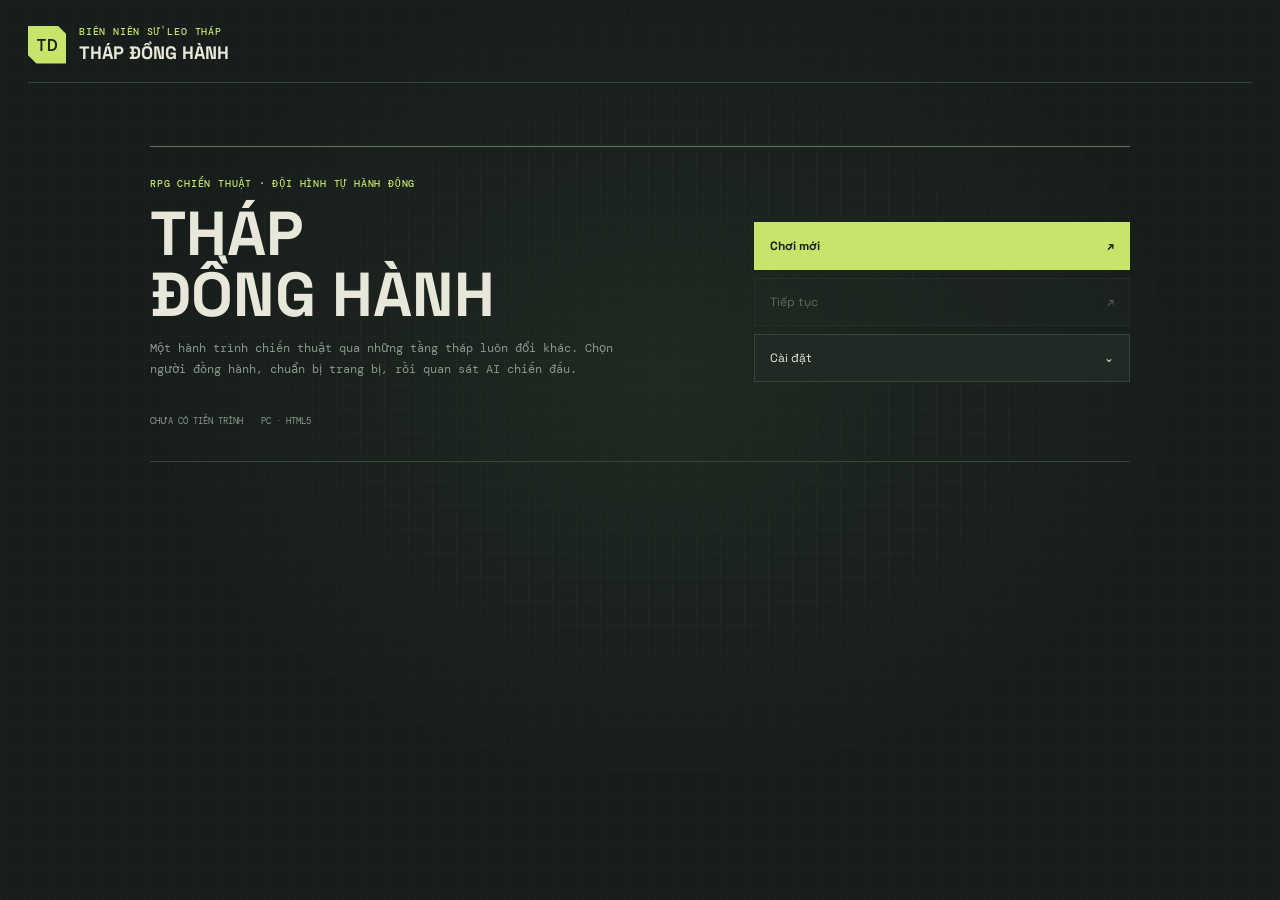
<file: public/assets/aistudio/index_thap_dong_hanh_nang_cap__2__4f84cd3a.html>
<!doctype html>
<html lang="vi">
<head>
  <meta charset="utf-8">
  <meta name="viewport" content="width=device-width, initial-scale=1">
  <meta name="theme-color" content="#171d1b">
  <title>Tháp Đồng Hành — Tầng 01</title>
  <style>
    @import url('https://fonts.googleapis.com/css2?family=DM+Mono:wght@400;500&family=Space+Grotesk:wght@400;500;600;700&display=swap');
    :root{color-scheme:dark;--ink:#e7e8d9;--muted:#8c978b;--line:#39443b;--panel:#202923;--panel2:#29352c;--bg:#171d1b;--lime:#c6e56a;--red:#f07866;--blue:#76b9e8;--gold:#e9be62;--green:#77bd83}
    *{box-sizing:border-box}body{margin:0;background:var(--bg);color:var(--ink);font-family:'Space Grotesk',sans-serif;min-height:100vh;background-image:radial-gradient(ellipse at 52% 42%,rgba(122,155,103,.09),transparent 55%),linear-gradient(rgba(230,240,220,.018) 1px,transparent 1px),linear-gradient(90deg,rgba(230,240,220,.018) 1px,transparent 1px);background-size:auto,24px 24px,24px 24px}
    button{font:inherit;color:inherit;cursor:pointer} .app{max-width:1500px;margin:auto;padding:22px 28px 28px}.topbar{display:flex;align-items:center;justify-content:space-between;border-bottom:1px solid var(--line);padding:3px 0 18px;margin-bottom:18px}.brand{display:flex;align-items:center;gap:13px}.brand-mark{width:38px;height:38px;background:var(--lime);color:#1b211b;display:grid;place-items:center;font:500 18px 'DM Mono';clip-path:polygon(0 0,78% 0,100% 22%,100% 100%,22% 100%,0 78%)}.eyebrow,.mono,.tag,.stat-label,.section-kicker{font:500 10px 'DM Mono',monospace;letter-spacing:.08em;text-transform:uppercase}.eyebrow{color:var(--lime);margin:0 0 3px}.brand h1{font-size:18px;margin:0;letter-spacing:0}.top-meta{display:flex;align-items:center;gap:22px;color:var(--muted);font:11px 'DM Mono',monospace}.floor-mark{color:var(--ink);border-left:1px solid var(--line);padding-left:22px}.layout{display:grid;grid-template-columns:minmax(0,1fr) 310px;gap:18px;align-items:start}.battle-column{min-width:0}.battle-head{display:flex;justify-content:space-between;align-items:flex-end;margin-bottom:11px}.battle-head h2{font-size:15px;margin:0 0 3px}.battle-head p{font:11px 'DM Mono';color:var(--muted);margin:0}.round-pill{border:1px solid var(--line);padding:7px 10px;font:10px 'DM Mono';color:var(--muted)}.round-pill b{color:var(--lime);font-weight:500}.board-wrap{position:relative;border:1px solid #52604e;background:#202821;box-shadow:0 12px 32px #090d0b66;overflow:hidden}.board-wrap:before,.board-wrap:after{content:'';position:absolute;z-index:2;pointer-events:none;background:#a6bd7c}.board-wrap:before{width:7px;height:1px;top:-1px;left:18px}.board-wrap:after{height:7px;width:1px;left:-1px;top:18px}.canvas-shell{width:100%;aspect-ratio:1.78;min-height:370px;max-height:590px;display:flex;align-items:center;justify-content:center;background-color:#273229;background-image:linear-gradient(45deg,#303b30 25%,transparent 25%,transparent 75%,#303b30 75%),linear-gradient(45deg,#303b30 25%,transparent 25%,transparent 75%,#303b30 75%);background-position:0 0,12px 12px;background-size:24px 24px}canvas{display:block;width:100%;height:100%;image-rendering:auto;touch-action:none}.board-footer{display:flex;justify-content:space-between;align-items:center;gap:12px;padding:10px 13px;background:#1b231e;border-top:1px solid var(--line);font:10px 'DM Mono';color:var(--muted)}.legend{display:flex;gap:14px;flex-wrap:wrap}.legend span{display:inline-flex;gap:6px;align-items:center}.swatch{width:8px;height:8px;display:inline-block}.swatch.move{background:#74c6b1}.swatch.range{background:#e8bc62}.swatch.active{background:var(--lime)}.turn-order{margin-top:14px;background:rgba(32,41,35,.75);border:1px solid var(--line);padding:12px 14px}.row-title{display:flex;justify-content:space-between;align-items:center;margin-bottom:10px}.row-title h3,.panel-title{font-size:11px;margin:0;font-weight:600}.row-title span{font:10px 'DM Mono';color:var(--muted)}.turn-strip{display:flex;gap:7px;overflow:auto;padding-bottom:1px}.turn-chip{flex:0 0 auto;display:flex;align-items:center;gap:8px;min-width:100px;border:1px solid #3a463c;background:#263128;padding:6px 9px;opacity:.55}.turn-chip.current{opacity:1;border-color:var(--lime);box-shadow:inset 2px 0 var(--lime)}.turn-chip.dead{filter:grayscale(1);opacity:.22}.mini-sprite{width:20px;height:20px;display:grid;place-items:center;font:10px 'DM Mono';color:#111;background:var(--unit-color);image-rendering:pixelated}.turn-name{font-size:10px;white-space:nowrap}.turn-speed{font:9px 'DM Mono';color:var(--muted)}.sidebar{display:flex;flex-direction:column;gap:12px}.panel{border:1px solid var(--line);background:rgba(32,41,35,.92)}.panel-head{padding:12px 13px;border-bottom:1px solid var(--line);display:flex;justify-content:space-between;align-items:center}.panel-head .section-kicker{color:var(--muted)}.party-list{padding:4px 10px}.unit-card{display:grid;grid-template-columns:35px minmax(0,1fr) auto;gap:9px;align-items:center;padding:10px 3px;border-bottom:1px solid #354037;cursor:pointer;transition:background .16s}.unit-card:last-child{border:0}.unit-card:hover,.unit-card.selected{background:#2b372d}.portrait{width:34px;height:34px;display:grid;place-items:center;color:#182019;font:500 12px 'DM Mono';border:1px solid #ffffff22;box-shadow:inset 0 -5px #0002}.unit-copy{min-width:0}.unit-name{font-size:11px;font-weight:600;display:flex;justify-content:space-between;gap:4px}.unit-role{font:9px 'DM Mono';color:var(--muted);margin-top:2px}.hp-track,.mp-track{height:4px;background:#111916;margin-top:6px;overflow:hidden}.hp-fill,.mp-fill{height:100%;background:var(--green);transition:width .3s}.mp-track{height:3px;margin-top:3px}.mp-fill{background:var(--blue)}.health-numbers{font:9px 'DM Mono';color:var(--muted);margin-top:4px;display:flex;gap:8px}.unit-level{align-self:start;font:9px 'DM Mono';color:var(--gold)}.unit-card.down{opacity:.38}.action-area{padding:12px}.active-summary{display:flex;justify-content:space-between;align-items:center;margin-bottom:10px}.active-summary strong{font-size:12px}.active-summary span{font:9px 'DM Mono';color:var(--lime)}.actions{display:grid;grid-template-columns:1fr 1fr;gap:6px}.action-btn{min-height:38px;border:1px solid #4b594b;background:#2a362d;text-align:left;padding:7px 8px;display:flex;gap:8px;align-items:center;font-size:10px;transition:.15s}.action-btn:hover:not(:disabled){background:#38483a;border-color:var(--lime)}.action-btn:disabled{opacity:.35;cursor:not-allowed}.action-btn .key{width:19px;height:19px;border:1px solid #64705f;display:grid;place-items:center;color:var(--lime);font:10px 'DM Mono'}.action-btn.end{grid-column:span 2;background:#39442f;border-color:#71834d}.action-hint{font:9px 'DM Mono';color:var(--muted);line-height:1.5;margin:9px 1px 0;min-height:27px}.log-panel{padding-bottom:6px}.combat-log{height:142px;overflow:auto;padding:6px 12px;font:10px/1.65 'DM Mono';color:#a5b0a1}.log-line{border-bottom:1px solid #343f36;padding:4px 0}.log-line:first-child{color:var(--lime)}.log-line.enemy{color:#e4937d}.log-line.good{color:#a6d788}.log-line b{color:var(--ink);font-weight:500}.statusbar{display:flex;justify-content:space-between;gap:15px;padding:13px 1px;color:var(--muted);font:9px 'DM Mono';text-transform:uppercase;letter-spacing:.04em}.statusbar .live{color:var(--green)}.overlay{position:absolute;inset:0;background:#111914e8;display:none;place-items:center;z-index:5;text-align:center;padding:20px}.overlay.show{display:grid}.result-box{max-width:360px}.result-box .result-mark{font:36px 'DM Mono';color:var(--lime)}.result-box h2{font-size:25px;margin:8px 0}.result-box p{font:12px/1.6 'DM Mono';color:var(--muted)}.primary-btn{border:0;background:var(--lime);color:#172017;padding:11px 16px;font:600 11px 'DM Mono';text-transform:uppercase;margin-top:8px}.primary-btn:hover{background:#daf28a}.mobile-actions{display:none}
    .playback{padding:12px}.playback-main{display:grid;grid-template-columns:1fr 42px;gap:7px}.playback-btn,.speed-btn{min-height:39px;border:1px solid #61734b;background:#37432f;font:600 10px 'DM Mono';text-transform:uppercase}.playback-btn{color:var(--lime)}.speed-btn{border-color:var(--line);background:#253027}.playback-btn:disabled{opacity:.45;cursor:default}.restart-btn{width:100%;margin-top:7px;padding:8px;border:1px solid var(--line);background:transparent;color:var(--muted);font:10px 'DM Mono'}.playback-btn:hover:not(:disabled),.speed-btn:hover,.restart-btn:hover{border-color:var(--lime);color:var(--lime)}.boss-badge{color:#f2a06a;border:1px solid #a7533b;padding:5px 7px;margin-left:7px;font:9px 'DM Mono';letter-spacing:.08em}.loot-list{padding:7px 12px}.loot-entry{display:grid;grid-template-columns:28px 1fr auto;align-items:center;gap:8px;padding:7px 0;border-bottom:1px solid #354037;font-size:10px}.loot-entry:last-child{border-bottom:0}.loot-icon{width:26px;height:26px;display:grid;place-items:center;border:1px solid currentColor;font:11px 'DM Mono'}.loot-name{font-weight:600}.loot-sub{font:9px 'DM Mono';color:var(--muted);margin-top:2px}.rarity-stars{font:10px 'DM Mono';letter-spacing:0;white-space:nowrap}.loot-empty{padding:10px 0;color:var(--muted);font:10px 'DM Mono'}.unit-card{cursor:default}
    .gold-line{display:flex;justify-content:space-between;align-items:center;padding:3px 0 9px;color:var(--muted);font:9px 'DM Mono';border-bottom:1px solid var(--line)}.gold-line b{color:var(--gold);font-size:12px}.detail-box{border-top:1px solid var(--line);padding:11px}.detail-head{display:flex;justify-content:space-between;align-items:center}.detail-head strong{font-size:13px}.detail-role{font:9px 'DM Mono';color:var(--muted);margin-top:3px}.stat-grid{display:grid;grid-template-columns:repeat(3,1fr);gap:5px;margin:10px 0}.stat-cell{background:#18211b;border:1px solid #344137;padding:6px}.stat-cell span{display:block;font:8px 'DM Mono';color:var(--muted)}.stat-cell b{font:11px 'DM Mono';color:var(--ink)}.skill-line{padding-top:8px;border-top:1px solid var(--line);font:9px/1.6 'DM Mono';color:#bcc8ac}.management-view{border-top:1px solid var(--line);padding:16px 0}.management-head{display:flex;justify-content:space-between;align-items:end;margin-bottom:14px}.management-head h2{margin:0;font-size:18px}.management-head p{margin:4px 0 0;font:10px 'DM Mono';color:var(--muted)}.management-layout{display:grid;grid-template-columns:280px minmax(0,1fr);gap:14px}.management-roster,.management-main{border:1px solid var(--line);background:rgba(32,41,35,.84)}.management-roster{padding:9px}.management-main{padding:14px}.gear-slot{display:grid;grid-template-columns:100px minmax(0,1fr) auto;gap:8px;align-items:center;padding:9px 0;border-bottom:1px solid var(--line)}.gear-slot:last-child{border-bottom:0}.gear-slot label{font:9px 'DM Mono';color:var(--muted)}.gear-slot select,.filter-select{min-width:0;background:#18211b;border:1px solid var(--line);color:var(--ink);padding:8px;font:10px 'DM Mono'}.gear-empty{color:#758075}.filter-row{display:flex;gap:8px;align-items:center;margin-bottom:12px}.filter-select{min-width:140px}.item-grid,.shop-grid{display:grid;grid-template-columns:repeat(2,minmax(0,1fr));gap:8px}.inventory-item,.shop-item{border:1px solid var(--line);background:var(--panel);padding:11px;display:grid;grid-template-columns:34px minmax(0,1fr);gap:9px;align-items:start}.inventory-item .item-icon,.shop-item .item-icon{width:32px;height:32px;display:grid;place-items:center;border:1px solid currentColor;font:13px 'DM Mono'}.item-copy strong{font-size:11px}.item-meta{font:9px/1.6 'DM Mono';color:var(--muted);margin-top:4px}.item-actions{grid-column:1/-1;display:flex;gap:6px;margin-top:3px}.small-action{border:1px solid var(--line);background:#263129;padding:7px 9px;font:9px 'DM Mono';color:var(--ink)}.small-action:hover:not(:disabled){border-color:var(--lime);color:var(--lime)}.small-action:disabled{opacity:.35;cursor:not-allowed}.price{color:var(--gold);font:10px 'DM Mono'}.modal-backdrop{position:fixed;inset:0;background:#0d120fe8;z-index:10;display:grid;place-items:center;padding:20px}.recruit-modal{width:min(460px,100%);border:1px solid #66745d;background:#202923;padding:24px}.recruit-modal h2{font-size:25px;margin:8px 0}.recruit-modal>p:not(.eyebrow){font:11px/1.7 'DM Mono';color:var(--muted)}.recruit-actions{display:flex;gap:8px;margin-top:18px}.recruit-actions>*{flex:1}
    [hidden]{display:none!important}.menu-screen{max-width:980px;margin:7vh auto 0;border-top:1px solid #66745d;border-bottom:1px solid var(--line);padding:30px 0 34px}.menu-grid{display:grid;grid-template-columns:minmax(0,1.2fr) minmax(240px,.8fr);gap:40px;align-items:center}.menu-title{font-size:clamp(34px,5vw,62px);line-height:.98;margin:14px 0 12px;max-width:600px}.menu-copy{max-width:470px;color:var(--muted);font:12px/1.8 'DM Mono'}.menu-actions{display:grid;gap:8px}.menu-action{min-height:48px;text-align:left;border:1px solid var(--line);background:var(--panel);padding:0 15px;display:flex;justify-content:space-between;align-items:center;font-size:12px}.menu-action.primary{background:var(--lime);border-color:var(--lime);color:#172017;font-weight:700}.menu-action:disabled{opacity:.35;cursor:not-allowed}.menu-action:hover:not(:disabled){border-color:var(--lime)}.menu-note{margin-top:13px;color:var(--muted);font:9px 'DM Mono';line-height:1.6}.setup-screen{max-width:1080px;margin:26px auto}.screen-heading{display:flex;justify-content:space-between;align-items:end;border-bottom:1px solid var(--line);padding-bottom:12px;margin-bottom:16px}.screen-heading h2{margin:0;font-size:21px}.screen-heading p{margin:4px 0 0;color:var(--muted);font:10px 'DM Mono'}.starter-grid{display:grid;grid-template-columns:repeat(4,minmax(0,1fr));gap:9px}.starter-card{border:1px solid var(--line);background:var(--panel);padding:12px;cursor:pointer;min-height:124px}.starter-card.chosen{border-color:var(--lime);box-shadow:inset 0 2px var(--lime)}.starter-card h3{font-size:13px;margin:8px 0 3px}.starter-card p{color:var(--muted);font:9px/1.5 'DM Mono';margin:0}.starter-card .starter-mark{display:flex;justify-content:space-between;color:var(--lime);font:10px 'DM Mono'}.starter-footer{display:flex;justify-content:space-between;gap:12px;align-items:center;margin-top:15px;padding-top:14px;border-top:1px solid var(--line)}.starter-loadout{display:flex;gap:8px;flex-wrap:wrap}.starter-loadout label{font:9px 'DM Mono';color:var(--muted)}.starter-loadout select{display:block;margin-top:5px;background:#202923;border:1px solid var(--line);padding:8px;color:var(--ink);min-width:145px}.game-tabs{display:flex;gap:4px;border-bottom:1px solid var(--line);margin:0 0 14px;overflow:auto}.game-tab{flex:0 0 auto;border:0;border-bottom:2px solid transparent;background:transparent;padding:10px 13px;color:var(--muted);font:10px 'DM Mono';text-transform:uppercase}.game-tab.active{color:var(--lime);border-color:var(--lime)}.app-header-menu{margin-bottom:0}.menu-footer{display:flex;gap:18px;color:var(--muted);font:9px 'DM Mono';margin-top:34px}
    @media(max-width:1000px){.layout{grid-template-columns:minmax(0,1fr) 280px}.app{padding:18px}.canvas-shell{min-height:330px}}
    @media(max-width:760px){.app{padding:12px}.topbar{padding-bottom:12px}.top-meta{gap:10px}.floor-mark{padding-left:10px}.layout{grid-template-columns:1fr;gap:12px}.canvas-shell{aspect-ratio:1.25;min-height:280px;max-height:440px}.board-footer{align-items:flex-start;flex-direction:column}.sidebar{display:grid;grid-template-columns:1fr 1fr;gap:9px}.panel.party-panel{grid-row:span 2}.actions{grid-template-columns:1fr 1fr}.combat-log{height:112px}.statusbar{font-size:8px}.turn-order{margin-top:10px}}
    @media(max-width:470px){.brand h1{font-size:15px}.brand-mark{width:32px;height:32px}.top-meta{font-size:9px}.battle-head h2{font-size:13px}.battle-head p{font-size:9px}.sidebar{grid-template-columns:1fr}.panel.party-panel{grid-row:auto}.party-list{display:grid;grid-template-columns:1fr 1fr;column-gap:8px}.unit-card{grid-template-columns:30px minmax(0,1fr) auto;gap:6px}.portrait{width:29px;height:29px}.unit-name{font-size:10px}.actions{grid-template-columns:1fr 1fr}.canvas-shell{min-height:255px}.statusbar{flex-direction:column;gap:5px}.menu-grid{grid-template-columns:1fr;gap:20px}.menu-screen{margin:24px 3px 0;padding:22px 0}.menu-title{font-size:39px}.starter-grid{grid-template-columns:1fr 1fr}.starter-footer{align-items:stretch;flex-direction:column}.starter-loadout select{min-width:0;width:100%}}
    .swatch.river{background:#4ea8bf}.swatch.abyss{background:#111722;border:1px solid #718096}.swatch.lava{background:#ef7e35}.swatch.trap{background:#c0a05f}.swatch.portal{background:#9ab6ed}
    @media(max-width:760px){.management-layout{grid-template-columns:1fr}.management-roster{display:grid;grid-template-columns:repeat(2,minmax(0,1fr));gap:4px}.management-main{min-width:0}.filter-row{flex-wrap:wrap}.filter-select{flex:1 1 135px;min-width:0}.item-grid,.shop-grid{grid-template-columns:1fr}}
    @media(max-width:470px){.management-roster{grid-template-columns:1fr}.gear-slot{grid-template-columns:70px minmax(0,1fr);gap:6px}.gear-slot .small-action,.gear-slot .gear-empty{grid-column:2}.management-head{align-items:start;gap:8px}.item-actions{flex-wrap:wrap}.management-view{padding:12px 0}.party-list .unit-card{cursor:pointer}}
  </style>
</head>
<body>
  <main class="app">
    <header class="topbar app-header-menu" id="appHeader">
      <div class="brand"><div class="brand-mark">TD</div><div><p class="eyebrow">Biên niên sử leo tháp</p><h1>THÁP ĐỒNG HÀNH</h1></div></div>
      <div class="top-meta"><span>CHẾ ĐỘ ĐƠN</span><span class="floor-mark">TẦNG <b id="floorNumber">01</b></span></div>
    </header>
    <section class="menu-screen" id="titleView">
      <div class="menu-grid"><div><p class="eyebrow">RPG chiến thuật · Đội hình tự hành động</p><h2 class="menu-title">THÁP<br>ĐỒNG HÀNH</h2><p class="menu-copy">Một hành trình chiến thuật qua những tầng tháp luôn đổi khác. Chọn người đồng hành, chuẩn bị trang bị, rồi quan sát AI chiến đấu.</p><div class="menu-footer"><span id="saveSummary">CHƯA CÓ TIẾN TRÌNH</span><span>PC · HTML5</span></div></div><div class="menu-actions"><button class="menu-action primary" id="newRunButton">Chơi mới <span>↗</span></button><button class="menu-action" id="continueRunButton" disabled>Tiếp tục <span>↗</span></button><button class="menu-action" id="settingsButton">Cài đặt <span>⌄</span></button><div class="menu-note" id="settingsPanel" hidden><label>Tốc độ mặc định<select id="defaultSpeed"><option value="0">1×</option><option value="1">2×</option><option value="2">4×</option></select></label><label><input id="saveToggle" type="checkbox" checked> Tự lưu tiến trình trên máy này</label></div></div></div>
    </section>
    <section class="setup-screen" id="setupView" hidden>
      <div class="screen-heading"><div><h2>Chọn hai người mở đường</h2><p>Chọn đúng hai nhân vật. Mỗi người nhận một vũ khí miễn phí; mọi lớp đều có thể đổi vũ khí.</p></div><button class="restart-btn" id="backToMenuButton">← MENU</button></div>
      <div class="starter-grid" id="starterGrid"></div>
      <div class="starter-footer"><div class="starter-loadout" id="starterLoadouts"></div><button class="playback-btn" id="startNewRunButton">VÀO THÁP</button></div>
    </section>
    <div id="gameView" hidden>
    <nav class="game-tabs" aria-label="Các trang quản lý"><button class="game-tab active" data-tab="battle">Chiến trường</button><button class="game-tab" data-tab="team">Đội & trang bị</button><button class="game-tab" data-tab="inventory">Túi đồ</button><button class="game-tab" data-tab="shop">Cửa hàng</button><button class="game-tab" id="menuButton">Menu</button></nav>
    <div class="layout" id="battleTab">
      <section class="battle-column">
        <div class="battle-head"><div><h2 id="roomTitle">Phòng chiến đấu · Cánh Đông</h2><p id="battleMessage">Đội hình đã sẵn sàng. Bắt đầu để xem trận đấu tự diễn ra.</p></div><div><span class="boss-badge" id="bossBadge" hidden>BOSS</span><span class="round-pill">VÒNG <b id="roundNumber">01</b></span></div></div>
        <div class="board-wrap">
          <div class="canvas-shell"><canvas id="battlefield" aria-label="Bản đồ chiến đấu dạng lưới"></canvas></div>
          <div class="overlay" id="resultOverlay"><div class="result-box"><div class="result-mark" id="resultMark">01</div><h2 id="resultTitle">CHIẾN THẮNG</h2><p id="resultText">Căn phòng đã được dọn sạch.</p><button class="primary-btn" id="continueButton">LÊN TẦNG TIẾP</button></div></div>
        </div>
        <div class="board-footer"><div class="legend"><span><i class="swatch active"></i>Đang hành động</span><span><i class="swatch range"></i>Địch</span><span><i class="swatch river"></i>Sông</span><span><i class="swatch abyss"></i>Vực</span><span><i class="swatch lava"></i>Nham thạch</span><span><i class="swatch trap"></i>Bẫy</span><span><i class="swatch portal"></i>Cổng</span></div><span id="boardCoordinates">12 × 8 · CỬA RA BÊN PHẢI</span></div>
        <div class="turn-order"><div class="row-title"><h3>THỨ TỰ HÀNH ĐỘNG</h3><span>SẮP XẾP THEO SPD</span></div><div class="turn-strip" id="turnStrip"></div></div>
        <div class="statusbar"><span><i class="live" id="battleStatus">● CHỜ BẮT ĐẦU</i> · BẢN THỬ NGHIỆM</span><span id="statusHint">NHẤN BẮT ĐẦU ĐỂ CHẠY TRẬN</span></div>
      </section>
      <aside class="sidebar">
        <section class="panel party-panel"><div class="panel-head"><h3 class="panel-title">ĐỘI HÌNH</h3><span class="section-kicker" id="partyCount">02 ĐỒNG ĐỘI</span></div><div class="party-list" id="partyList"></div><div class="detail-box" id="characterDetail"></div></section>
        <section class="panel"><div class="panel-head"><h3 class="panel-title">TIỀN & TÚI ĐỒ</h3><span class="section-kicker" id="lootCount">00 MÓN</span></div><div class="loot-list"><div class="gold-line"><span>VÀNG</span><b id="goldAmount">0 ◈</b></div><div id="lootList"><div class="loot-empty">Chưa tìm thấy vật phẩm.</div></div></div></section>
        <section class="panel"><div class="panel-head"><h3 class="panel-title">TỰ ĐỘNG CHIẾN ĐẤU</h3><span class="section-kicker" id="turnOwner">SẴN SÀNG</span></div><div class="playback"><div class="active-summary"><strong id="activeName">Chưa bắt đầu</strong><span id="activeSpeed">SPD —</span></div><div class="playback-main"><button class="playback-btn" id="playbackBtn">▶ BẮT ĐẦU</button><button class="speed-btn" id="speedBtn" title="Đổi tốc độ phát">1×</button></div><button class="restart-btn" id="restartBtn">↻ Chơi lại phòng này</button><p class="action-hint" id="actionHint">AI tự điều khiển cả đội và quái. Bạn chỉ cần xem diễn biến trận đấu.</p></div></section>
        <section class="panel log-panel"><div class="panel-head"><h3 class="panel-title">NHẬT KÝ TRẬN ĐẤU</h3><span class="section-kicker">LIVE</span></div><div class="combat-log" id="combatLog" aria-live="polite"></div></section>
      </aside>
    </div>
    <section class="management-view" id="teamTab" hidden></section><section class="management-view" id="inventoryTab" hidden></section><section class="management-view" id="shopTab" hidden></section>
    <div class="modal-backdrop" id="recruitModal" hidden><section class="recruit-modal"><p class="eyebrow">GẶP GỠ TRÊN ĐƯỜNG</p><h2 id="recruitName">Một người đồng hành mới</h2><p id="recruitDescription"></p><div class="recruit-actions"><button class="playback-btn" id="recruitAccept">MỜI VÀO ĐỘI</button><button class="restart-btn" id="recruitDecline">ĐỂ SAU</button></div></section></div>
    </div>
  </main>
<script>
(() => {
  'use strict';
  const canvas = document.getElementById('battlefield');
  const ctx = canvas.getContext('2d');
  const cols = 12, rows = 8;
  let walls = new Set(['4,1','4,2','4,5','4,6','7,1','7,6','2,4','9,3','9,4']);
  const wallLayouts = [
    ['4,1','4,2','4,5','4,6','7,1','7,6','2,4','9,3','9,4'],
    ['3,1','3,2','3,5','3,6','6,2','6,5','8,1','10,2','10,4'],
    ['2,2','2,5','5,1','5,2','5,5','5,6','8,2','8,5','10,1','10,6']
  ];
  const terrainPresets=[
    {name:'Khúc Sông Cạn',terrain:[...Array.from({length:7},(_,i)=>[`5,${i}`,i===3?'bridge':'water']),...Array.from({length:4},(_,i)=>[`8,${i+2}`,i===1?'bridge':'water']),['3,6','trap']]},
    {name:'Vực Đôi',terrain:[...Array.from({length:8},(_,i)=>[`6,${i}`,i===3?'bridge':'abyss']),['3,2','portal'],['9,6','portal'],['4,6','trap']]},
    {name:'Dòng Nham Thạch',terrain:[['5,2','lava'],['5,3','lava'],['5,4','lava'],['6,4','lava'],['7,4','lava'],['8,4','lava'],['3,6','trap'],['9,2','lava']]},
    {name:'Hai Tháp Nối Nhau',terrain:[...Array.from({length:6},(_,i)=>[`6,${i+1}`,'abyss']),['6,4','bridge'],['3,2','portal'],['9,6','portal'],['4,5','trap']]}
  ];
  const baseUnits = [
    {id:'swordsman',name:'Bảo',role:'KIẾM SĨ · CẬN CHIẾN',kind:'hero',glyph:'K',color:'#d8a65e',x:1,y:2,hp:34,maxHp:34,mp:8,maxMp:8,atk:9,matk:1,def:3,spd:13,range:1,move:3,level:1,exp:0,acted:false,moved:false,guard:0},
    {id:'tank',name:'Đạt',role:'TANK · ĐỠ ĐÒN',kind:'hero',glyph:'T',color:'#aab7a0',x:1,y:3,hp:48,maxHp:48,mp:10,maxMp:10,atk:6,matk:1,def:7,spd:7,range:1,move:2,level:1,exp:0,acted:false,moved:false,guard:0},
    {id:'archer',name:'Linh',role:'CUNG THỦ',kind:'hero',glyph:'C',color:'#83bd83',x:1,y:5,hp:23,maxHp:23,mp:7,maxMp:7,atk:7,matk:1,def:2,spd:18,range:3,move:4,level:1,exp:0,acted:false,moved:false,guard:0},
    {id:'mage',name:'Miên',role:'PHÁP SƯ',kind:'hero',glyph:'P',color:'#83b6d6',x:2,y:4,hp:21,maxHp:21,mp:18,maxMp:18,atk:3,matk:9,def:1,spd:9,range:3,move:3,level:1,exp:0,acted:false,moved:false,guard:0},
    {id:'cleric',name:'An',role:'TU SĨ · HỖ TRỢ',kind:'hero',glyph:'✚',color:'#d9c27c',x:2,y:6,hp:25,maxHp:25,mp:18,maxMp:18,atk:3,matk:7,def:2,spd:10,range:2,move:3,level:1,exp:0,acted:false,moved:false,guard:0},
    {id:'slime',name:'Bùn Đục',role:'QUÁI · THƯỜNG',kind:'enemy',glyph:'B',color:'#d97764',x:9,y:2,hp:19,maxHp:19,mp:0,maxMp:0,atk:6,matk:0,def:1,spd:7,range:1,move:2,level:1,exp:0,acted:false,moved:false,guard:0},
    {id:'stalker',name:'Kẻ Rình',role:'QUÁI · NHANH',kind:'enemy',glyph:'R',color:'#d99769',x:10,y:5,hp:16,maxHp:16,mp:0,maxMp:0,atk:5,matk:0,def:1,spd:16,range:1,move:3,level:1,exp:0,acted:false,moved:false,guard:0},
    {id:'brute',name:'Giáp Thạch',role:'QUÁI · ĐỠ ĐÒN',kind:'enemy',glyph:'G',color:'#bb796e',x:8,y:6,hp:29,maxHp:29,mp:0,maxMp:0,atk:8,matk:0,def:3,spd:6,range:1,move:2,level:1,exp:0,acted:false,moved:false,guard:0}
  ];
  const enemyCatalog = [
    {id:'slime',name:'Bùn Đục',role:'QUÁI · NHÀO LỘN',glyph:'B',color:'#d97764',hp:19,atk:6,def:1,spd:7,range:1,move:2,ability:'split'},
    {id:'stalker',name:'Kẻ Rình',role:'QUÁI · SĂN ĐUỔI',glyph:'R',color:'#d99769',hp:16,atk:5,def:1,spd:16,range:1,move:3,ability:'pounce'},
    {id:'brute',name:'Giáp Thạch',role:'QUÁI · ĐỠ ĐÒN',glyph:'G',color:'#bb796e',hp:29,atk:8,def:3,spd:6,range:1,move:2,ability:'heavy'},
    {id:'ash-archer',name:'Xạ Thủ Tro',role:'QUÁI · ĐÁNH XA',glyph:'X',color:'#d7aa62',hp:18,atk:6,def:1,spd:11,range:3,move:2,ability:'volley'},
    {id:'stone-seer',name:'Thầy Bùa Đá',role:'QUÁI · PHÁP THUẬT',glyph:'M',color:'#91a9cc',hp:20,atk:7,def:1,spd:10,range:3,move:2,ability:'hex'},
    {id:'thornling',name:'Mầm Gai',role:'QUÁI · ĐỘC',glyph:'Đ',color:'#9bb56e',hp:21,atk:6,def:2,spd:12,range:1,move:3,ability:'venom'}
  ];
  const bossTemplates = [
    {id:'warden',name:'Vệ Chủ Cổng',role:'BOSS · HỘ VỆ CỔ',glyph:'V',color:'#e8a85f',hp:66,atk:12,def:4,spd:8,range:1,move:2,ability:'boss'},
    {id:'ash-marshal',name:'Thống Lĩnh Tro',role:'BOSS · XẠ THỦ',glyph:'X',color:'#dc9067',hp:58,atk:11,def:3,spd:12,range:3,move:2,ability:'volley'},
    {id:'stone-king',name:'Vua Thạch Tâm',role:'BOSS · ĐẠI ĐỊA QUÁI',glyph:'Đ',color:'#a7a76e',hp:82,atk:14,def:6,spd:5,range:1,move:1,ability:'heavy'},
    {id:'minochoco',name:'MinoChoco',role:'BOSS · XÀ LINH CỔ',glyph:'蛇',color:'#5bc1a1',hp:110,atk:13,def:5,spd:10,range:1,move:2,ability:'minochoco',species:'snake'}
  ];
  const roomNames=['Cánh Đông','Hành Lang Tro','Vọng Lâu','Hầm Rễ Gai'];
  const heroRoster = baseUnits.filter(unit=>unit.kind==='hero').map(unit=>({...unit}));
  const starterRoster = heroRoster.map(unit=>({...unit}));
  const gearCatalog = [
    {name:'Kiếm Lò Rèn',type:'weapon',slot:'weapon',family:'sword',icon:'⚔',classIds:['swordsman','tank','archer','mage','cleric'],stats:{atk:2}},
    {name:'Rìu Phá Thành',type:'weapon',slot:'weapon',family:'axe',icon:'⛏',classIds:['swordsman','tank','archer','mage','cleric'],stats:{atk:3,spd:-1}},
    {name:'Kiếm Khiên Gác',type:'weapon',slot:'weapon',family:'sword',icon:'⚔',classIds:['swordsman','tank','archer','mage','cleric'],stats:{atk:1,def:1}},
    {name:'Trượng Sao Rơi',type:'weapon',slot:'weapon',family:'staff',icon:'✦',classIds:['swordsman','tank','archer','mage','cleric'],stats:{matk:2,mp:2}},
    {name:'Quyển Chú Tinh Vân',type:'weapon',slot:'weapon',family:'tome',icon:'▤',classIds:['swordsman','tank','archer','mage','cleric'],stats:{matk:3,mp:-1}},
    {name:'Chuông Nguyện Ước',type:'weapon',slot:'weapon',family:'bell',icon:'♧',classIds:['swordsman','tank','archer','mage','cleric'],stats:{matk:1,mp:3}},
    {name:'Cung Lá Bạc',type:'weapon',slot:'weapon',family:'bow',icon:'➶',classIds:['swordsman','tank','archer','mage','cleric'],stats:{atk:2,range:1}},
    {name:'Nỏ Gió Rít',type:'weapon',slot:'weapon',family:'crossbow',icon:'⌁',classIds:['swordsman','tank','archer','mage','cleric'],stats:{atk:3,spd:-1}},
    {name:'Khiên Gác Cổng',type:'shield',slot:'shield',icon:'⬡',classIds:['tank'],stats:{def:2,hp:3}},
    {name:'Giáp Tấm',type:'armor',slot:'armor',icon:'▧',classIds:['tank'],stats:{def:2,hp:5}},
    {name:'Áo Da Thợ Săn',type:'armor',slot:'armor',icon:'▧',classIds:['archer'],stats:{def:1,spd:1}},
    {name:'Áo Choàng Sao',type:'armor',slot:'armor',icon:'▧',classIds:['mage','cleric'],stats:{def:1,mp:4,matk:1}},
    {name:'Nhẫn Sinh Lực',type:'ring',slot:'ring',icon:'◉',classIds:['swordsman','tank','archer','mage','cleric'],stats:{hpPct:0.04}},
    {name:'Nhẫn Sức Mạnh',type:'ring',slot:'ring',icon:'◉',classIds:['swordsman','tank','archer','mage','cleric'],stats:{atkPct:0.04}},
    {name:'Nhẫn Tinh Thần',type:'ring',slot:'ring',icon:'◉',classIds:['swordsman','tank','archer','mage','cleric'],stats:{matkPct:0.04}}
  ];
  const classNames={swordsman:'Kiếm sĩ',tank:'Tank',archer:'Cung thủ',mage:'Pháp sư',cleric:'Tu sĩ'};
  const slotNames={weapon:'Vũ khí',shield:'Khiên',armor:'Áo giáp',ring:'Nhẫn'};
  const weaponFamilies={sword:{label:'Kiếm',stats:{atk:1}},axe:{label:'Rìu',stats:{atk:1}},staff:{label:'Trượng',stats:{matk:1}},tome:{label:'Sách phép',stats:{matk:1,mp:1}},bell:{label:'Chuông',stats:{matk:1}},bow:{label:'Cung',stats:{atk:1}},crossbow:{label:'Nỏ',stats:{atk:1}}};
  const weaponXpPerRank=60;
  const weaponXpPerHit=12;
  const lootCatalog = [
    {name:'Kiếm Lò Rèn',stat:'ATK',base:1,icon:'⚔'},
    {name:'Cung Lá Bạc',stat:'ATK',base:1,icon:'➶'},
    {name:'Trượng Sao Rơi',stat:'MATK',base:1,icon:'✦'},
    {name:'Khiên Gác Cổng',stat:'DEF',base:1,icon:'⬡'},
    {name:'Nhẫn Tim Lửa',stat:'HP',base:4,icon:'◉'},
    {name:'Bùa Tốc Hành',stat:'SPD',base:1,icon:'»'}
  ];
  const rarityColors = ['#aeb8ad','#74bf82','#77b9e8','#c38bea','#efbd60'];
  let units = [], selectedId = null, activeId = null, round = 1, turnIndex = 0, order = [], moveTiles = [], targetTiles = [], targeting = false, phase = 'ready', floor = 1, logEntries = [], paused = false, speedIndex = 0;
  let inventory = [], floorBoss = false, runStarted = false, battleTimers = new Set(), roomGeneration = 0;
  let partyIds=[], selectedHeroId=null, equipped={}, gold=0, shopStock=[], terrainMap=new Map(), portalPoints=[], triggeredTraps=new Set(), bossTelegraph=[], recruitCandidate=null, hasSave=false, currentTab='battle', saveEnabled=true;
  const saveKey='tower-companions-save-v3';
  const exitDoor = {x:11,y:3};
  const playbackSpeeds = [1, 2, 4];
  const actionDelay = milliseconds => milliseconds / playbackSpeeds[speedIndex];
  let cellW = 0, cellH = 0, pixelRatio = 1;
  let animationFrame=0, visualEffects=[];
  const $ = id => document.getElementById(id);
  const living = unit => unit.hp > 0;
  const manhattan = (a,b) => Math.abs(a.x-b.x)+Math.abs(a.y-b.y);
  const isOccupied = (x,y,except) => units.some(unit => living(unit) && !unit.inTransit && unit.id !== except && unit.x === x && unit.y === y);
  const isWall = (x,y) => walls.has(`${x},${y}`);
  const getUnit = id => units.find(unit => unit.id === id);
  const heroes = () => units.filter(unit => unit.kind === 'hero' && living(unit));
  const enemies = () => units.filter(unit => unit.kind === 'enemy' && living(unit));
  const active = () => getUnit(activeId);
  const inBounds = (x,y) => x>=0 && y>=0 && x<cols && y<rows;
  function scheduleTimeout(callback,delay) {
    const generation=roomGeneration;
    const timer=window.setTimeout(()=>{battleTimers.delete(timer);if(generation===roomGeneration)callback();},delay);
    battleTimers.add(timer);return timer;
  }
  function clearBattleTimers() {
    roomGeneration++;
    battleTimers.forEach(timer=>window.clearTimeout(timer));battleTimers.clear();
  }
  function makeGear(template,rarity=1,atFloor=floor) {
    const stats={};const floorBonus=Math.floor(Math.max(0,atFloor-1)/4);
    for(const [key,value] of Object.entries(template.stats)){
      if(key.endsWith('Pct'))stats[key]=Math.min(.15,value+(rarity-1)*.012+Math.floor(Math.max(0,atFloor-1)/5)*.005);
      else stats[key]=value+floorBonus+(rarity-1);
    }
    return {id:`gear-${Date.now()}-${Math.random().toString(16).slice(2)}`,name:template.name,type:template.type,slot:template.slot,family:template.family||null,icon:template.icon,classIds:[...template.classIds],stats,rarity,floor:atFloor,sellPrice:Math.max(3,Math.round((5+rarity*4+atFloor*1.2)*(template.type==='ring'?1.25:1)))};
  }
  function getGear(unitId,slot) {return equipped[unitId]?.[slot]||null;}
  function getWeaponMastery(unit,family) {unit.weaponMastery=unit.weaponMastery||{};return unit.weaponMastery[family]||0;}
  function weaponMasteryRank(unit,family) {return Math.floor(getWeaponMastery(unit,family)/weaponXpPerRank);}
  function gainWeaponMastery(unit, amount=weaponXpPerHit) {
    const weapon=getGear(unit.id,'weapon');
    if(!weapon?.family||unit.kind!=='hero')return;
    unit.weaponMastery=unit.weaponMastery||{};
    const before=weaponMasteryRank(unit,weapon.family);
    unit.weaponMastery[weapon.family]=(unit.weaponMastery[weapon.family]||0)+amount;
    const after=weaponMasteryRank(unit,weapon.family);
    if(after>before)addLog(`<b>${unit.name}</b> thuần thục ${weaponFamilies[weapon.family]?.label||weapon.family} bậc ${after}!`,'good');
    const saved=heroRoster.find(hero=>hero.id===unit.id);
    if(saved)saved.weaponMastery={...unit.weaponMastery};
  }
  function effectiveStats(unit) {
    const result={hp:unit.maxHp,mp:unit.maxMp,atk:unit.atk,matk:unit.matk,def:unit.def,spd:unit.spd,range:unit.range,move:unit.move,hpPct:0,atkPct:0,matkPct:0};
    if(unit.id==='swordsman')result.range=1;
    if(unit.id==='archer')result.range=Math.max(3,result.range);
    if(unit.id==='mage')result.range=Math.max(3,result.range);
    if(unit.id==='tank'){result.hp+=8;result.def+=2;}
    for(const slot of Object.keys(slotNames)){
      const item=getGear(unit.id,slot);if(!item)continue;
      for(const [key,value] of Object.entries(item.stats||{}))result[key]=(result[key]||0)+value;
    }
    const weapon=getGear(unit.id,'weapon'),family=weapon?.family,rank=family?weaponMasteryRank(unit,family):0;
    if(family&&weaponFamilies[family])for(const [key,value] of Object.entries(weaponFamilies[family].stats))result[key]=(result[key]||0)+value*rank;
    if(unit.id==='swordsman'||unit.id==='tank')result.range=1;
    if(unit.id==='archer')result.range=Math.max(3,result.range);
    if(unit.id==='mage')result.range=Math.max(3,result.range);
    result.hp=Math.round(result.hp*(1+result.hpPct));result.atk=Math.max(1,Math.round(result.atk*(1+result.atkPct))-(unit.weakenTicks>0?2:0));result.matk=Math.max(0,Math.round(result.matk*(1+result.matkPct))-(unit.weakenTicks>0?2:0));
    return result;
  }
  function updateMenuSummary() {
    try{const data=JSON.parse(localStorage.getItem(saveKey)||'null');hasSave=!!data?.partyIds?.length;$('continueRunButton').disabled=!hasSave;$('saveSummary').textContent=hasSave?`TIẾN TRÌNH · TẦNG ${String(data.floor||1).padStart(2,'0')}`:'CHƯA CÓ TIẾN TRÌNH';}catch{hasSave=false;$('continueRunButton').disabled=true;$('saveSummary').textContent='CHƯA CÓ TIẾN TRÌNH';}
  }
  function saveProgress() {
    if(!saveEnabled||!runStarted||!partyIds.length)return;
    const data={version:2,floor,partyIds,selectedHeroId,heroRoster,equipped,inventory,gold,shopStock,defaultSpeed:speedIndex,units,walls:[...walls],terrain:[...terrainMap.entries()],portalPoints,triggeredTraps:[...triggeredTraps],bossTelegraph,floorBoss,round,phase,turnIndex,activeId,orderIds:order.map(unit=>unit.id)};
    try{localStorage.setItem(saveKey,JSON.stringify(data));hasSave=true;if($('saveSummary'))updateMenuSummary();}catch{}
  }
  function showScreen(screen) {
    $('titleView').hidden=screen!=='title';$('setupView').hidden=screen!=='setup';$('gameView').hidden=screen!=='game';
    $('appHeader').classList.toggle('app-header-menu',screen!=='game');
    $('appHeader').querySelector('.top-meta').hidden=screen!=='game';
    if(screen==='game')draw();
  }
  let starterSelection=[],starterWeaponChoices={};
  function renderStarterSetup() {
    $('starterGrid').innerHTML=starterRoster.map(hero=>`<article class="starter-card ${starterSelection.includes(hero.id)?'chosen':''}" data-starter="${hero.id}"><div class="starter-mark"><span>${hero.glyph} · ${classNames[hero.id]}</span><span>${starterSelection.includes(hero.id)?'✓':'+'}</span></div><h3>${hero.name}</h3><p>HP ${hero.maxHp} · ATK ${hero.atk} · SPD ${hero.spd}<br>${hero.role}</p></article>`).join('');
    $('starterLoadouts').innerHTML=starterSelection.map(id=>{const hero=starterRoster.find(member=>member.id===id);const options=gearCatalog.filter(item=>item.slot==='weapon');return `<label>${hero.name} · vũ khí<select data-starter-weapon="${id}">${options.map(item=>`<option value="${item.name}" ${starterWeaponChoices[id]===item.name?'selected':''}>${item.icon} ${item.name}</option>`).join('')}</select></label>`;}).join('');
    $('startNewRunButton').disabled=starterSelection.length!==2;
  }
  function enterNewRun() {
    if(starterSelection.length!==2)return;
    clearBattleTimers();floor=1;partyIds=[...starterSelection];inventory=[];equipped={};gold=30;shopStock=generateShopStock();runStarted=true;speedIndex=Number($('defaultSpeed').value)||0;
    starterRoster.forEach(base=>{const target=heroRoster.find(hero=>hero.id===base.id);Object.assign(target,{...base});});
    for(const id of partyIds){const name=starterWeaponChoices[id]||gearCatalog.find(item=>item.slot==='weapon')?.name;const template=gearCatalog.find(item=>item.slot==='weapon'&&item.name===name);if(template){const item=makeGear(template,1,1);equipped[id]={[template.slot]:item};}}
    selectedHeroId=partyIds[0];showScreen('game');showTab('battle');resetRoom(false);saveProgress();
  }
  function continueSavedRun() {
    let data;try{data=JSON.parse(localStorage.getItem(saveKey)||'null');}catch{return;}
    if(!data?.partyIds?.length)return;
    clearBattleTimers();floor=Math.max(1,data.floor||1);partyIds=data.partyIds.filter(id=>heroRoster.some(hero=>hero.id===id));
    data.heroRoster?.forEach(saved=>{const hero=heroRoster.find(member=>member.id===saved.id);if(hero)Object.assign(hero,saved);});
    equipped=data.equipped||{};inventory=data.inventory||[];gold=data.gold||0;speedIndex=data.defaultSpeed||0;shopStock=data.shopStock||generateShopStock();runStarted=true;selectedHeroId=partyIds.includes(data.selectedHeroId)?data.selectedHeroId:partyIds[0]||null;
    const snapshot=Array.isArray(data.units)&&data.units.some(unit=>unit.kind==='hero')&&['playing','exiting','ready'].includes(data.phase);
    showScreen('game');showTab('battle');
    if(snapshot){units=data.units;walls=new Set(data.walls||[]);terrainMap=new Map(data.terrain||[]);portalPoints=data.portalPoints||[];triggeredTraps=new Set(data.triggeredTraps||[]);bossTelegraph=data.bossTelegraph||[];floorBoss=!!data.floorBoss;round=data.round||1;turnIndex=data.turnIndex||0;activeId=data.activeId||null;order=(data.orderIds||[]).map(id=>getUnit(id)).filter(Boolean);phase=['playing','exiting'].includes(data.phase)?data.phase:'ready';paused=phase!=='ready';$('resultOverlay').classList.remove('show');$('recruitModal').hidden=true;$('floorNumber').textContent=String(floor).padStart(2,'0');$('roundNumber').textContent=String(round).padStart(2,'0');$('bossBadge').hidden=!floorBoss;$('roomTitle').textContent=`Phòng chiến đấu · ${terrainPresets[(floor-1)%terrainPresets.length].name}`;$('boardCoordinates').textContent=`12 × 8 · TẦNG ${String(floor).padStart(2,'0')} · CỬA RA BÊN PHẢI`;renderAll();}
    else resetRoom(false);
  }
  function showTab(tab) {
    currentTab=tab;
    $('battleTab').hidden=tab!=='battle';$('teamTab').hidden=tab!=='team';$('inventoryTab').hidden=tab!=='inventory';$('shopTab').hidden=tab!=='shop';
    document.querySelectorAll('.game-tab[data-tab]').forEach(button=>button.classList.toggle('active',button.dataset.tab===tab));
    if(tab==='team')renderTeamTab();if(tab==='inventory')renderInventoryTab();if(tab==='shop')renderShopTab();draw();
  }
  function moveUnitTo(unit,x,y) {
    unit.animation={fromX:unit.x,fromY:unit.y,toX:x,toY:y,start:performance.now(),duration:320};
    unit.x=x;unit.y=y;draw();
    if(phase==='playing')resolveTerrainEntry(unit);
  }
  function isBlockedTerrain(x,y) {const kind=terrainMap.get(`${x},${y}`)?.type;return kind==='water'||kind==='abyss';}
  function buildTerrain() {
    const layout=terrainPresets[(floor-1)%terrainPresets.length];terrainMap=new Map(layout.terrain.map(([key,type])=>[key,{type}]));
    portalPoints=[...terrainMap.entries()].filter(([,tile])=>tile.type==='portal').map(([key])=>key.split(',').map(Number));triggeredTraps=new Set();
    const extraTrap=`${(floor*7)%8+2},${(floor*3)%6+1}`;
    if(!terrainMap.has(extraTrap)&&!walls.has(extraTrap)&&extraTrap!=='11,3')terrainMap.set(extraTrap,{type:'trap'});
    const extraWall=`${(floor*3)%5+4},${(floor*2)%5+1}`;
    if(!terrainMap.has(extraWall)&&!walls.has(extraWall)&&!['1,3','1,5','2,4','11,3'].includes(extraWall))walls.add(extraWall);
    // Không đặt tường lên địa hình đặc biệt; giữ thông thoáng các ô cạnh cầu để không bị kẹt lối sang sông/vực.
    for(const key of [...walls])if(terrainMap.has(key))walls.delete(key);
    for(const [key,tile] of terrainMap){
      if(tile.type==='bridge'){
        const [bx,by]=key.split(',').map(Number);
        for(const [nx,ny] of [[bx,by-1],[bx+1,by],[bx,by+1],[bx-1,by]]){
          if(inBounds(nx,ny)&&!terrainMap.has(`${nx},${ny}`))walls.delete(`${nx},${ny}`);
        }
      }
    }
    // Luôn bảo đảm lối vào và cửa ra không bị tường sinh ngẫu nhiên chặn.
    for(const key of ['1,3','1,4','1,5','2,3','2,5','10,3','10,2','10,4','11,3'])walls.delete(key);
    return layout.name;
  }
  function resolveTerrainEntry(unit) {
    const key=`${unit.x},${unit.y}`,tile=terrainMap.get(key);if(!tile)return;
    if(tile.type==='trap'&&!triggeredTraps.has(key)){
      triggeredTraps.add(key);unit.hp=Math.max(0,unit.hp-5);addLog(`<b>${unit.name}</b> giẫm bẫy, mất 5 HP!`,'enemy');triggerEffect(unit,unit,'enemy',5);
    }else if(tile.type==='lava'){
      unit.hp=Math.max(0,unit.hp-4);addLog(`<b>${unit.name}</b> bước qua dung nham, mất 4 HP.`,'enemy');triggerEffect(unit,unit,'fire',4);
    }
    if(tile.type==='portal'&&portalPoints.length===2){
      const other=portalPoints.find(([x,y])=>x!==unit.x||y!==unit.y);
      if(other&&!isOccupied(other[0],other[1],unit.id)){unit.animation={fromX:unit.x,fromY:unit.y,toX:other[0],toY:other[1],start:performance.now(),duration:420};unit.x=other[0];unit.y=other[1];addLog(`<b>${unit.name}</b> dịch chuyển sang tòa tháp bên kia.`,'good');}
    }
  }
  function triggerEffect(attacker,target,type='strike',damage=0) {
    const colors={strike:'#f5e59a',arrow:'#afe8c6',fire:'#83d9ef',bash:'#f2b967',spell:'#c3a4ff',enemy:'#ef8270',heal:'#a9e98c'};
    visualEffects.push({fromX:attacker.x,fromY:attacker.y,toX:target.x,toY:target.y,type,damage,color:colors[type]||colors.strike,start:performance.now(),duration:520});
    draw();
  }

  function addLog(message,type='') {
    logEntries.unshift({message,type}); logEntries=logEntries.slice(0,24);
    $('combatLog').innerHTML=logEntries.map(entry=>`<div class="log-line ${entry.type}">${entry.message}</div>`).join('');
  }
  function makeFloorUnits() {
    walls=new Set(wallLayouts[floor===1?0:1+Math.floor(Math.random()*(wallLayouts.length-1))]);
    buildTerrain();
    const heroSpawns=baseUnits.filter(unit=>unit.kind==='hero');
    const party=heroRoster.filter(member=>partyIds.includes(member.id)).map((member,index)=>({...member,x:heroSpawns[index].x,y:heroSpawns[index].y,hp:effectiveStats(member).hp,mp:effectiveStats(member).mp,acted:false,moved:false,guard:0,inTransit:false}));
    const spawnPoints=[[9,2],[10,5],[8,6],[9,6],[6,2],[6,5],[10,1],[8,7],[11,6]];
    const scale=floor<=3?0.72+floor*.08:0.96+Math.max(0,floor-4)*.065;
    floorBoss=floor===10||(floor>=4&&Math.random()<(floor%5===0?0.72:(floor%5===4||floor%5===1?0.24:0)));
    let foes=[];
    if(floor===1){
      foes=baseUnits.filter(unit=>unit.kind==='enemy').slice(0,2).map(unit=>({...unit,hp:Math.round(unit.hp*.78),maxHp:Math.round(unit.maxHp*.78),atk:Math.max(3,Math.round(unit.atk*.72)),def:Math.max(0,unit.def-1),ability:unit.id==='stalker'?'pounce':'split',mp:0,maxMp:0,cooldown:0,stun:0,poisonTicks:0,inTransit:false}));
    }else{
      const count=floor<=3?2:Math.min(6,2+Math.floor((floor-1)/4));
      for(let index=0;index<count;index++){
        const template=enemyCatalog[Math.floor(Math.random()*enemyCatalog.length)];
        const [x,y]=spawnPoints[index];
        foes.push({...template,id:`${template.id}-${index}`,x,y,hp:Math.round(template.hp*scale),maxHp:Math.round(template.hp*scale),atk:Math.round(template.atk*scale),def:template.def+Math.floor((floor-1)/6),spd:template.spd,range:template.range,move:template.move,level:floor,mp:template.ability==='hex'?10:0,maxMp:template.ability==='hex'?10:0,matk:template.ability==='hex'?8+Math.floor(floor/4):0,kind:'enemy',exp:0,acted:false,moved:false,guard:0,cooldown:0,stun:0,poisonTicks:0,inTransit:false});
      }
    }
    if(floorBoss){const template=floor===10?bossTemplates.find(boss=>boss.id==='minochoco'):bossTemplates[Math.floor(Math.random()*bossTemplates.length)],[x,y]=[10,3];foes.push({...template,id:`${template.id}-${floor}`,x,y,hp:Math.round(template.hp*scale),maxHp:Math.round(template.hp*scale),atk:Math.round(template.atk*scale),def:template.def+Math.floor((floor-1)/7),mp:0,maxMp:0,matk:0,kind:'enemy',level:floor,exp:0,acted:false,moved:false,guard:0,cooldown:0,stun:0,poisonTicks:0,inTransit:false,boss:true,bossCycle:0,pendingBossSkill:null,roarMarks:[]});}
    return [...party,...foes];
  }
  function detailMarkup(unit) {
    if(!unit)return '<div class="loot-empty">Chọn nhân vật để xem thông tin.</div>';
    const stats=effectiveStats(unit),gearText=Object.keys(slotNames).map(slot=>`${slotNames[slot]}: ${getGear(unit.id,slot)?.name||'Trống'}`).join('<br>');
    const skill={swordsman:'Chém Mạnh · 3 MP, sát thương vật lý tăng cường ở cự ly 1 ô.',tank:'Khiên Xung Kích · 2 MP, gây sát thương và choáng; HP/DEF rất cao.',archer:'Xuyên Giáp · 2 MP, bắn mạnh khi tank còn sống.',mage:'Hỏa Cầu · 5 MP, sát thương phép tầm xa.',cleric:'Ánh Bình Minh · 4 MP hồi máu; Thánh Quang · 3 MP gây sát thương phép.'}[unit.id]||'Đòn đánh tay không';
    return `<div class="detail-head"><div><strong>${unit.name}</strong><div class="detail-role">${unit.role} · CẤP ${unit.level} · EXP ${unit.exp}/40</div></div><span class="rarity-stars" style="color:${unit.hp/stats.hp<.3?'var(--red)':'var(--green)'}">HP ${unit.hp}/${stats.hp}</span></div><div class="stat-grid"><div class="stat-cell"><span>HP TỐI ĐA</span><b>${stats.hp}</b></div><div class="stat-cell"><span>MP</span><b>${unit.mp}/${stats.mp}</b></div><div class="stat-cell"><span>ATK</span><b>${stats.atk}</b></div><div class="stat-cell"><span>MATK</span><b>${stats.matk}</b></div><div class="stat-cell"><span>DEF</span><b>${stats.def}</b></div><div class="stat-cell"><span>SPD</span><b>${stats.spd}</b></div><div class="stat-cell"><span>TẦM</span><b>${stats.range}</b></div><div class="stat-cell"><span>DI CHUYỂN</span><b>${stats.move}</b></div><div class="stat-cell"><span>ĐÒN ĐÁNH</span><b>${getGear(unit.id,'weapon')?getGear(unit.id,'weapon').name:'Tay không'}</b></div></div><div class="item-meta">${gearText}<br>THUẦN THỤC: ${Object.entries(unit.weaponMastery||{}).map(([family,xp])=>`${weaponFamilies[family]?.label||family} ${weaponMasteryRank(unit,family)} (${xp%weaponXpPerRank}/${weaponXpPerRank} EXP)`).join(' · ')||'Chưa có'}</div><div class="skill-line">${skill}</div>`;
  }
  function recalculateHealth(unit,previousMax=unit.maxHp) {
    const nextMax=effectiveStats(unit).hp,ratio=previousMax?unit.hp/previousMax:1;unit.hp=Math.min(nextMax,Math.ceil(nextMax*ratio));
  }
  function equipFromInventory(unitId,itemId) {
    const unit=getUnit(unitId)||heroRoster.find(hero=>hero.id===unitId),index=inventory.findIndex(item=>item.id===itemId);if(!unit||index<0)return false;
    const item=inventory[index];if(item.slot!=='weapon'&&!item.classIds.includes(unit.id))return false;const previousMax=effectiveStats(unit).hp;
    equipped[unitId]=equipped[unitId]||{};const previous=equipped[unitId][item.slot];if(previous)inventory.push(previous);
    inventory.splice(index,1);equipped[unitId][item.slot]=item;recalculateHealth(unit,previousMax);saveProgress();renderAll();return true;
  }
  function renderTeamTab() {
    const party=partyIds.map(id=>getUnit(id)||heroRoster.find(hero=>hero.id===id)).filter(Boolean),unit=party.find(hero=>hero.id===selectedHeroId)||party[0];if(unit)selectedHeroId=unit.id;
    $('teamTab').innerHTML=`<div class="management-head"><div><h2>Đội hình & trang bị</h2><p>Chọn một thành viên để kiểm tra chỉ số và đổi từng ô trang bị.</p></div><span class="price">${gold} ◈</span></div><div class="management-layout"><div class="management-roster">${party.map(hero=>`<div class="unit-card ${hero.id===selectedHeroId?'selected':''}" data-manage-hero="${hero.id}"><div class="portrait" style="background:${hero.color}">${hero.glyph}</div><div class="unit-copy"><div class="unit-name">${hero.name}</div><div class="unit-role">${classNames[hero.id]} · LV ${hero.level}</div></div><span class="unit-level">${hero.hp}/${effectiveStats(hero).hp}</span></div>`).join('')}</div><div class="management-main">${detailMarkup(unit)}<h3 class="panel-title" style="margin-top:18px">VỊ TRÍ TRANG BỊ</h3>${unit?Object.entries(slotNames).map(([slot,label])=>{const current=getGear(unit.id,slot),options=inventory.filter(item=>item.slot===slot&&(slot==='weapon'||item.classIds.includes(unit.id)));return `<div class="gear-slot"><label>${label}</label><select data-gear-slot="${slot}" data-gear-hero="${unit.id}"><option value="">${current?`Đang dùng · ${current.name}`:'Trống · tay không'}</option>${options.map(item=>`<option value="${item.id}">${item.name} · ${'★'.repeat(item.rarity)} · +${Object.entries(item.stats).map(([key,value])=>`${key} ${String(value).includes('.')?Math.round(value*100)+'%':value}`).join(', ')}</option>`).join('')}</select>${current?`<button class="small-action" data-unequip="${slot}" data-hero="${unit.id}">Tháo</button>`:'<span class="gear-empty">—</span>'}</div>`;}).join(''):'<div class="loot-empty">Đội hình trống.</div>'}</div></div>`;
    $('teamTab').querySelectorAll('[data-manage-hero]').forEach(card=>card.addEventListener('click',()=>{selectedHeroId=card.dataset.manageHero;renderTeamTab();}));
    $('teamTab').querySelectorAll('[data-gear-slot]').forEach(select=>select.addEventListener('change',()=>{if(select.value)equipFromInventory(select.dataset.gearHero,select.value);}));
    $('teamTab').querySelectorAll('[data-unequip]').forEach(button=>button.addEventListener('click',()=>{const unitId=button.dataset.hero,slot=button.dataset.unequip,item=equipped[unitId]?.[slot],unit=getUnit(unitId)||heroRoster.find(hero=>hero.id===unitId);if(!item||!unit)return;const previousMax=effectiveStats(unit).hp;inventory.push(item);delete equipped[unitId][slot];recalculateHealth(unit,previousMax);saveProgress();renderAll();}));
  }
  function renderInventoryTab() {
    const filter=$('inventoryFilter')?.value||'all',sort=$('inventorySort')?.value||'rare';let items=[...inventory];
    if(filter!=='all')items=items.filter(item=>item.type===filter);items.sort(sort==='rare'?(a,b)=>b.rarity-a.rarity:sort==='value'?(a,b)=>b.sellPrice-a.sellPrice:(a,b)=>a.name.localeCompare(b.name,'vi'));
    const choices=partyIds.map(id=>heroRoster.find(hero=>hero.id===id)).filter(Boolean);
    $('inventoryTab').innerHTML=`<div class="management-head"><div><h2>Túi đồ</h2><p>${inventory.length} món · bán đồ cũ để có vàng mua trang bị mới.</p></div><span class="price">${gold} ◈</span></div><div class="filter-row"><select class="filter-select" id="inventoryFilter"><option value="all">Tất cả loại</option><option value="weapon">Vũ khí</option><option value="shield">Khiên</option><option value="armor">Áo giáp</option><option value="ring">Nhẫn</option></select><select class="filter-select" id="inventorySort"><option value="rare">Hiếm nhất trước</option><option value="value">Giá bán cao trước</option><option value="name">Tên A–Z</option></select><select class="filter-select" id="inventoryHero">${choices.map(hero=>`<option value="${hero.id}" ${hero.id===selectedHeroId?'selected':''}>Trang bị cho ${hero.name}</option>`).join('')}</select></div><div class="item-grid">${items.length?items.map(item=>`<article class="inventory-item"><span class="item-icon" style="color:${rarityColors[item.rarity-1]}">${item.icon}</span><div class="item-copy"><strong>${item.name}</strong><div class="item-meta">${slotNames[item.slot]} · ${Object.entries(item.stats).map(([key,value])=>`${key.replace('Pct',' %')} +${String(value).includes('.')?Math.round(value*100)+'%':value}`).join(' · ')}<br><span class="rarity-stars" style="color:${rarityColors[item.rarity-1]}">${'★'.repeat(item.rarity)}${'☆'.repeat(5-item.rarity)}</span> · tầng ${item.floor}</div></div><div class="item-actions"><button class="small-action" data-equip-item="${item.id}" ${item.slot==='weapon'||item.classIds.includes(selectedHeroId)?'':'disabled'}>Trang bị</button><button class="small-action" data-sell-item="${item.id}">Bán · ${item.sellPrice} ◈</button></div></article>`).join(''):'<div class="loot-empty">Không có món nào trong nhóm này.</div>'}</div>`;
    $('inventoryFilter').value=filter;$('inventorySort').value=sort;$('inventoryHero').addEventListener('change',event=>{selectedHeroId=event.target.value;renderInventoryTab();});
    $('inventoryFilter').addEventListener('change',renderInventoryTab);$('inventorySort').addEventListener('change',renderInventoryTab);
    $('inventoryTab').querySelectorAll('[data-equip-item]').forEach(button=>button.addEventListener('click',()=>equipFromInventory(selectedHeroId,button.dataset.equipItem)));
    $('inventoryTab').querySelectorAll('[data-sell-item]').forEach(button=>button.addEventListener('click',()=>{const index=inventory.findIndex(item=>item.id===button.dataset.sellItem);if(index<0)return;gold+=inventory[index].sellPrice;inventory.splice(index,1);saveProgress();renderInventoryTab();renderLoot();}));
  }
  function renderShopTab() {
    $('shopTab').innerHTML=`<div class="management-head"><div><h2>Cửa hàng xoay tua</h2><p>Hàng đổi khi sang tầng. Món đắt hơn thường hiếm hơn, nhưng chỉ số tăng vừa phải.</p></div><span class="price">${gold} ◈</span></div><div class="shop-grid">${shopStock.map(item=>`<article class="shop-item"><span class="item-icon" style="color:${rarityColors[item.rarity-1]}">${item.icon}</span><div class="item-copy"><strong>${item.name}</strong><div class="item-meta">${slotNames[item.slot]} · ${Object.entries(item.stats).map(([key,value])=>`${key} +${String(value).includes('.')?Math.round(value*100)+'%':value}`).join(' · ')}<br><span class="rarity-stars" style="color:${rarityColors[item.rarity-1]}">${'★'.repeat(item.rarity)}${'☆'.repeat(5-item.rarity)}</span> · tầng ${item.floor}</div></div><div class="item-actions"><span class="price">${item.price} ◈</span><button class="small-action" data-buy-item="${item.id}" ${gold>=item.price?'':'disabled'}>Mua</button></div></article>`).join('')}</div>`;
    $('shopTab').querySelectorAll('[data-buy-item]').forEach(button=>button.addEventListener('click',()=>{const index=shopStock.findIndex(item=>item.id===button.dataset.buyItem);if(index<0||gold<shopStock[index].price)return;const item=shopStock.splice(index,1)[0];gold-=item.price;delete item.price;inventory.unshift(item);saveProgress();renderShopTab();renderLoot();}));
  }
  function recruitAfterFloor() {
    const available=heroRoster.filter(hero=>!partyIds.includes(hero.id));
    if(partyIds.length>=5||!available.length||Math.random()>.36){resetRoom(true);return;}
    recruitCandidate=available[Math.floor(Math.random()*available.length)];phase='recruit';$('recruitName').textContent=`${recruitCandidate.name} · ${classNames[recruitCandidate.id]}`;$('recruitDescription').textContent=`${recruitCandidate.role}. HP ${recruitCandidate.maxHp}, ATK ${recruitCandidate.atk}, DEF ${recruitCandidate.def}, SPD ${recruitCandidate.spd}. Mời vào đội hình?`; $('recruitModal').hidden=false;renderAll();
  }
  function resolveRecruit(accept) {
    if(accept&&recruitCandidate&&!partyIds.includes(recruitCandidate.id)){partyIds.push(recruitCandidate.id);selectedHeroId=recruitCandidate.id;addLog(`${recruitCandidate.name} gia nhập đội.`,'good');}
    $('recruitModal').hidden=true;recruitCandidate=null;phase='ready';saveProgress();resetRoom(true);
  }
  function rollLoot(enemy) {
    const earnedGold=enemy.boss?30+Math.floor(Math.random()*16):3+Math.floor(Math.random()*5);
    gold+=earnedGold;addLog(`<b>${enemy.name}</b> rơi ${earnedGold} vàng.`,'good');
    const dropChance=enemy.boss?0.94:0.27;
    if(Math.random()>dropChance){addLog(`${enemy.name} không rơi trang bị.`);return;}
    const weights=enemy.boss?[4,12,24,34,26]:[56,25,12,5,2];
    let roll=Math.random()*weights.reduce((sum,value)=>sum+value,0),rarity=1;
    for(let index=0;index<weights.length;index++){roll-=weights[index];if(roll<0){rarity=index+1;break;}}
    const template=gearCatalog[Math.floor(Math.random()*gearCatalog.length)];
    const item=makeGear(template,rarity,floor);
    inventory.unshift(item);inventory=inventory.slice(0,30);
    addLog(`<b>${enemy.name}</b> rơi ${item.name} · ${'★'.repeat(rarity)}${'☆'.repeat(5-rarity)}.`,'good');
    saveProgress();
  }
  function generateShopStock() {
    return Array.from({length:6},()=>{const template=gearCatalog[Math.floor(Math.random()*gearCatalog.length)];const rarity=Math.random()<.78?1:2;const item=makeGear(template,rarity,floor);item.price=Math.round(item.sellPrice*1.65);return item;});
  }
  function resetRoom(autoStart=false) {
    clearBattleTimers();visualEffects=[];
    bossTelegraph=[];
    units=makeFloorUnits();
    selectedHeroId=partyIds.includes(selectedHeroId)?selectedHeroId:partyIds[0]||null;selectedId=selectedHeroId;activeId=null;round=1;turnIndex=0;order=[];phase='ready';paused=false;runStarted=runStarted||autoStart;targeting=false;moveTiles=[];targetTiles=[];logEntries=[];
    $('resultOverlay').classList.remove('show');
    $('floorNumber').textContent=String(floor).padStart(2,'0');
    $('bossBadge').hidden=!floorBoss;
    $('roomTitle').textContent=`Phòng chiến đấu · ${terrainPresets[(floor-1)%terrainPresets.length].name}`;
    $('boardCoordinates').textContent=`12 × 8 · TẦNG ${String(floor).padStart(2,'0')} · CỬA RA BÊN PHẢI`;
    $('roundNumber').textContent='01';
    $('battleMessage').textContent=floorBoss?'Boss xuất hiện ở tầng này. Hãy sẵn sàng.':'Đội hình đã sẵn sàng. Bắt đầu để xem trận đấu tự diễn ra.';
    addLog(`Đội thám hiểm đã sẵn sàng tại <b>tầng ${floor}</b>${floorBoss?' · BOSS xuất hiện!':''}.`,floorBoss?'enemy':'good');
    addLog('Nhấn Bắt đầu để xem cả đội và quái tự chiến đấu.');
    renderAll();
    // Mỗi tầng/phòng luôn chờ người chơi bấm BẮT ĐẦU; không tự chạy liên tục.
  }
  function buildOrder() {
    phase='playing';
    order=units.filter(living).sort((a,b)=>effectiveStats(b).spd-effectiveStats(a).spd || (a.kind==='hero'?-1:1));
    turnIndex=0;
    advanceToNextTurn();
  }
  function startOrPause() {
    if(phase==='ready'){paused=false;runStarted=true;buildOrder();addLog('Trận đấu bắt đầu. AI đang điều khiển toàn bộ đơn vị.','good');renderAll();return;}
    if(phase!=='playing'&&phase!=='exiting')return;
    paused=!paused;
    if(!paused){if(phase==='exiting')stepExit();else{const unit=active();if(unit&&!unit.acted)scheduleActiveTurn(unit);else advanceToNextTurn();}}
    $('battleMessage').textContent=paused?'Đã tạm dừng trận đấu.':'Trận đấu đang tự diễn ra.';
    renderAll();
  }
  function scheduleActiveTurn(unit) {
    if(!unit||paused||phase!=='playing')return;
    scheduleTimeout(()=>{if(paused||phase!=='playing'||activeId!==unit.id)return;if(unit.kind==='enemy')enemyTurn(unit.id);else heroTurn(unit.id);},actionDelay(unit.kind==='enemy'?380:460));
  }
  function advanceToNextTurn() {
    if(phase!=='playing'||paused)return;
    if(enemies().length===0){beginExit();return;}
    if(heroes().length===0){finish(false);return;}
    let attempts=0;
    while(attempts<=order.length){
      if(turnIndex>=order.length){round++;order=units.filter(living).sort((a,b)=>effectiveStats(b).spd-effectiveStats(a).spd || (a.kind==='hero'?-1:1));turnIndex=0;$('roundNumber').textContent=String(round).padStart(2,'0');order.forEach(unit=>{unit.acted=false;unit.moved=false;unit.guard=0;if(unit.weakenTicks>0)unit.weakenTicks--;});}
      const candidate=order[turnIndex];
      if(candidate && living(candidate) && !candidate.acted){activeId=candidate.id;candidate.moved=false;candidate.guard=0;targeting=false;moveTiles=candidate.kind==='hero'?reachable(candidate):[];targetTiles=[];selectedId=candidate.kind==='hero'?candidate.id:selectedId;renderAll();
        $('battleMessage').textContent=`${candidate.kind==='hero'?'Đồng đội':'Quái'} ${candidate.name} đang hành động.`;
        scheduleActiveTurn(candidate);
        return;
      }
      turnIndex++;attempts++;
    }
    order.forEach(unit=>unit.acted=false);turnIndex=0;advanceToNextTurn();
  }
  function finishUnit(unit, message) {
    if(!unit)return;unit.acted=true;targeting=false;moveTiles=[];targetTiles=[];
    if(message)addLog(message,'good');
    renderAll();turnIndex++;scheduleTimeout(advanceToNextTurn,actionDelay(220));
  }
  function beginExit() {
    if(phase==='exiting'||phase!=='playing')return;
    phase='exiting';activeId=null;order=[];turnIndex=0;
    addLog('Cửa bên đã mở. Đội hình đang tự rút sang tầng tiếp theo.','good');
    $('battleMessage').textContent='Đã dọn sạch quái. Cả đội đang đi qua cửa bên.';
    renderAll();scheduleTimeout(stepExit,actionDelay(450));
  }
  function stepExit() {
    if(phase!=='exiting'||paused)return;
    const unit=heroes().find(hero=>!hero.inTransit);
    if(!unit){
      floor++;addLog(`Đội hình đã qua cửa. Tiến lên tầng ${floor}.`,'good');
      shopStock=generateShopStock();saveProgress();recruitAfterFloor();return;
    }
    if(unit.x===exitDoor.x&&unit.y===exitDoor.y){unit.inTransit=true;addLog(`<b>${unit.name}</b> đi qua cửa bên.`,'good');renderAll();scheduleTimeout(stepExit,actionDelay(300));return;}
    const step=shortestNextStep(unit,exitDoor);
    if(!step){addLog(`${unit.name} đang tìm lối vòng đến cửa.`);scheduleTimeout(stepExit,actionDelay(500));return;}
    moveUnitTo(unit,step.x,step.y);
    if(unit.x===exitDoor.x&&unit.y===exitDoor.y){unit.inTransit=true;addLog(`<b>${unit.name}</b> đi qua cửa bên.`,'good');}
    renderAll();scheduleTimeout(stepExit,actionDelay(230));
  }
  function neighbors(x,y) {return [[x,y-1],[x+1,y],[x,y+1],[x-1,y]].filter(([nx,ny])=>inBounds(nx,ny)&&!isWall(nx,ny)&&!isBlockedTerrain(nx,ny));}
  function reachable(unit) {
    const queue=[{x:unit.x,y:unit.y,d:0}], seen=new Map([[`${unit.x},${unit.y}`,0]]), result=[],moveLimit=effectiveStats(unit).move;
    while(queue.length){const current=queue.shift();if(current.d>=moveLimit)continue;
      for(const [x,y] of neighbors(current.x,current.y)){
        const key=`${x},${y}`;if(seen.has(key)||isOccupied(x,y,unit.id))continue;
        seen.set(key,current.d+1);queue.push({x,y,d:current.d+1});result.push({x,y,d:current.d+1});
      }
    }return result;
  }
  function clearShot(attacker,target) {
    if(attacker.x===target.x){const step=attacker.y<target.y?1:-1;for(let y=attacker.y+step;y!==target.y;y+=step)if(isWall(attacker.x,y)||isBlockedTerrain(attacker.x,y))return false;return true;}
    if(attacker.y===target.y){const step=attacker.x<target.x?1:-1;for(let x=attacker.x+step;x!==target.x;x+=step)if(isWall(x,attacker.y)||isBlockedTerrain(x,attacker.y))return false;return true;}
    const sx=attacker.x<target.x?1:-1,sy=attacker.y<target.y?1:-1,routeA=[],routeB=[];
    for(let x=attacker.x+sx;x!==target.x;x+=sx)routeA.push([x,attacker.y]);for(let y=attacker.y+sy;y!==target.y;y+=sy)routeA.push([target.x,y]);
    for(let y=attacker.y+sy;y!==target.y;y+=sy)routeB.push([attacker.x,y]);for(let x=attacker.x+sx;x!==target.x;x+=sx)routeB.push([x,target.y]);
    return [routeA,routeB].some(route=>route.every(([x,y])=>!isWall(x,y)&&!isBlockedTerrain(x,y)));
  }
  function canAttack(attacker,target) {return living(target)&&manhattan(attacker,target)<=effectiveStats(attacker).range&&manhattan(attacker,target)>0&&!isWall(target.x,target.y)&&clearShot(attacker,target);}
  function attackTargets(unit) {
    if(unit.kind==='hero')return enemies().filter(target=>canAttack(unit,target));
    return heroes().filter(target=>canAttack(unit,target));
  }
  function tileAt(clientX,clientY) {
    const rect=canvas.getBoundingClientRect();const x=Math.floor((clientX-rect.left)*canvas.width/rect.width/cellW);const y=Math.floor((clientY-rect.top)*canvas.height/rect.height/cellH);return {x,y};
  }
  function handleBoardClick(event) {
    if(phase!=='playing')return;const {x,y}=tileAt(event.clientX,event.clientY);if(!inBounds(x,y))return;
    const clicked=units.find(unit=>living(unit)&&unit.x===x&&unit.y===y);
    const unit=active();
    if(targeting&&unit&&unit.kind==='hero'&&clicked&&clicked.kind==='enemy'&&targetTiles.some(tile=>tile.x===x&&tile.y===y)){performHeroAttack(unit,clicked);return;}
    if(clicked&&clicked.kind==='hero'){selectedId=clicked.id;if(clicked.id===activeId&&unit&&!unit.acted){moveTiles=unit.moved?[]:reachable(unit);targetTiles=[];}else{moveTiles=[];targetTiles=[];}renderAll();return;}
    if(unit&&unit.kind==='hero'&&unit.id===selectedId&&!unit.acted&&!unit.moved&&moveTiles.some(tile=>tile.x===x&&tile.y===y)){
      unit.x=x;unit.y=y;unit.moved=true;targeting=false;moveTiles=[];targetTiles=attackTargets(unit).map(target=>({x:target.x,y:target.y}));
      addLog(`<b>${unit.name}</b> di chuyển đến (${x+1}, ${y+1}).`);$('battleMessage').textContent=`${unit.name} đã di chuyển. Có thể tấn công hoặc dùng kỹ năng.`;renderAll();return;
    }
    if(clicked&&clicked.kind==='enemy'&&unit&&unit.kind==='hero'&&unit.id===activeId&&!unit.acted){selectedId=unit.id;targeting=true;targetTiles=attackTargets(unit).map(target=>({x:target.x,y:target.y}));renderAll();}
  }
  function performHeroAttack(attacker,target) {
    if(attacker.id==='archer'&&!units.some(unit=>unit.id==='tank'&&living(unit))){addLog('Cung thủ không thể bắn: cần ít nhất một tank còn sống.','enemy');return;}
    const stats=effectiveStats(attacker),targetStats=effectiveStats(target),weapon=getGear(attacker.id,'weapon');
    gainWeaponMastery(attacker);
    const magical=attacker.id==='mage'||attacker.id==='cleric';
    const power=magical?stats.matk:stats.atk;
    const damage=Math.max(1,power-targetStats.def+(weapon?0:-2));
    const effect=attacker.id==='archer'?'arrow':magical?'spell':'strike';
    triggerEffect(attacker,target,effect,damage);target.hp=Math.max(0,target.hp-damage);
    addLog(`<b>${attacker.name}</b> ${magical?'thi triển phép':'tấn công'}${weapon?' bằng '+weapon.name:''}, gây <b>${damage}</b> sát thương lên ${target.name}${target.hp===0?' · GỤC!':''}.`,target.hp===0?'good':'');
    if(target.hp===0){awardExp(attacker);rollLoot(target);}
    finishUnit(attacker);
  }
  function awardExp(killer) {
    heroes().forEach(unit=>{unit.exp+=killer.id===unit.id?18:10;if(unit.exp>=40){unit.exp-=40;unit.level++;unit.maxHp+=unit.id==='tank'?7:unit.id==='swordsman'?5:3;unit.maxMp+=unit.id==='mage'||unit.id==='cleric'?4:unit.id==='tank'?2:1;unit.atk+=unit.id==='archer'||unit.id==='swordsman'?2:unit.id==='tank'?1:0;unit.matk+=unit.id==='mage'?2:unit.id==='cleric'?1:0;unit.def+=unit.id==='tank'?2:unit.id==='swordsman'?1:0;unit.hp=Math.min(effectiveStats(unit).hp,unit.hp+6);addLog(`<b>${unit.name}</b> lên cấp ${unit.level}!`,'good');}const saved=heroRoster.find(member=>member.id===unit.id);if(saved)Object.assign(saved,{level:unit.level,exp:unit.exp,maxHp:unit.maxHp,maxMp:unit.maxMp,atk:unit.atk,matk:unit.matk,def:unit.def,spd:unit.spd,weaponMastery:{...(unit.weaponMastery||{})}});});
  }
  function useSkill() {
    const unit=active();if(!unit||unit.kind!=='hero'||unit.acted)return;
    if(unit.id==='swordsman'){
      if(unit.mp<3){$('battleMessage').textContent='Không đủ MP (cần 3).';return;}
      const targets=attackTargets(unit);if(!targets.length){$('battleMessage').textContent='Chém Mạnh cần mục tiêu ở cự ly 1 ô.';return;}
      targeting=true;targetTiles=targets.map(target=>({x:target.x,y:target.y}));$('battleMessage').textContent='Chọn mục tiêu cho Chém Mạnh · cận chiến.';renderAll();return;
    }
    if(unit.id==='mage'){
      if(unit.mp<5){$('battleMessage').textContent='Không đủ MP (cần 5).';return;}
      targeting=true;targetTiles=enemies().filter(enemy=>manhattan(unit,enemy)<=3&&clearShot(unit,enemy)).map(enemy=>({x:enemy.x,y:enemy.y}));$('battleMessage').textContent='Chọn mục tiêu trong tầm 3 ô để dùng Hỏa Cầu.';renderAll();return;
    }
    if(unit.id==='tank'){
      unit.mp=Math.max(0,unit.mp-2);unit.guard=3;finishUnit(unit,`<b>${unit.name}</b> dựng khiên, giảm 3 sát thương nhận vào đến hết vòng.`);return;
    }
    if(unit.id==='archer'){
      if(!units.some(other=>other.id==='tank'&&living(other))){$('battleMessage').textContent='Không thể dùng kỹ năng khi không còn tank.';return;}
      const targets=attackTargets(unit);if(!targets.length){$('battleMessage').textContent='Không có mục tiêu trong tầm 3 ô.';return;}
      targeting=true;targetTiles=targets.map(target=>({x:target.x,y:target.y}));$('battleMessage').textContent='Chọn mục tiêu cho Phát Bắn Chuẩn.';renderAll();return;
    }
  }
  function performSkillTarget(target) {
    const unit=active();if(!unit||!target)return;
    if(unit.id==='swordsman'){
      if(unit.mp<3){$('battleMessage').textContent='Không đủ MP (cần 3).';return;}unit.mp-=3;const damage=Math.max(2,effectiveStats(unit).atk+4-effectiveStats(target).def);triggerEffect(unit,target,'strike',damage);target.hp=Math.max(0,target.hp-damage);addLog(`<b>${unit.name}</b> dùng Chém Mạnh, gây <b>${damage}</b> sát thương lên ${target.name}${target.hp===0?' · GỤC!':''}.`,target.hp===0?'good':'');
    } else if(unit.id==='mage'){
      if(unit.mp<5){$('battleMessage').textContent='Không đủ MP (cần 5).';return;}unit.mp-=5;const damage=Math.max(2,effectiveStats(unit).matk+4-effectiveStats(target).def);triggerEffect(unit,target,'fire',damage);target.hp=Math.max(0,target.hp-damage);addLog(`<b>${unit.name}</b> dùng Hỏa Cầu, gây <b>${damage}</b> sát thương lên ${target.name}${target.hp===0?' · GỤC!':''}.`,target.hp===0?'good':'');
    } else if(unit.id==='tank'){
      if(unit.mp<2){performHeroAttack(unit,target);return;}unit.mp-=2;const damage=Math.max(2,effectiveStats(unit).atk+4-effectiveStats(target).def);triggerEffect(unit,target,'bash',damage);target.hp=Math.max(0,target.hp-damage);target.stun=target.boss?0:1;const controlText=target.boss?'(boss kháng choáng)':`và choáng ${target.name}`;addLog(`<b>${unit.name}</b> dùng Khiên Xung Kích, gây <b>${damage}</b> sát thương ${controlText}${target.hp===0?' · GỤC!':''}.`,target.hp===0?'good':'');
    } else if(unit.id==='archer') {unit.mp=Math.max(0,unit.mp-2);const damage=Math.max(2,effectiveStats(unit).atk+5-effectiveStats(target).def);triggerEffect(unit,target,'arrow',damage);target.hp=Math.max(0,target.hp-damage);addLog(`<b>${unit.name}</b> dùng Xuyên Giáp, gây <b>${damage}</b> sát thương lên ${target.name}${target.hp===0?' · GỤC!':''}.`,target.hp===0?'good':'');}
    else {const damage=Math.max(1,effectiveStats(unit).atk+3-effectiveStats(target).def);triggerEffect(unit,target,'arrow',damage);target.hp=Math.max(0,target.hp-damage);addLog(`<b>${unit.name}</b> tấn công, gây <b>${damage}</b> sát thương lên ${target.name}${target.hp===0?' · GỤC!':''}.`,target.hp===0?'good':'');}
    if(target.hp===0){awardExp(unit);rollLoot(target);}finishUnit(unit);
  }
  function defend() {const unit=active();if(!unit||unit.kind!=='hero'||unit.acted)return;unit.guard=unit.id==='tank'?5:3;finishUnit(unit,`<b>${unit.name}</b> vào thế phòng thủ.`);}
  function endTurn() {const unit=active();if(unit&&unit.kind==='hero'&&!unit.acted)finishUnit(unit,`<b>${unit.name}</b> kết thúc lượt.`);}
  function chooseAiTarget(enemy) {
    const candidates=heroes().map(unit=>({unit,path:findPathToAttackRange(enemy,unit,effectiveStats(enemy).range)}));
    const reachable=candidates.filter(entry=>entry.path).sort((a,b)=>{
      const score=({unit,path})=>path.distance+(unit.id==='tank'?2:0)+(unit.hp/effectiveStats(unit).hp)*1.2+(unit.id==='archer'?-1.1:0);
      return score(a)-score(b);
    })[0];
    if(reachable)return reachable.unit;
    return candidates.sort((a,b)=>manhattan(enemy,a.unit)-manhattan(enemy,b.unit))[0]?.unit||null;
  }
  function chooseHeroTarget(hero) {
    return enemies().map(enemy=>({enemy,path:findPathToAttackRange(hero,enemy,Math.max(1,Math.min(effectiveStats(hero).range,3)))})).filter(entry=>entry.path).sort((a,b)=>{
      const score=({enemy,path})=>path.distance+(enemy.hp/enemy.maxHp)*1.2+effectiveStats(enemy).def*.12;
      return score(a)-score(b);
    })[0]?.enemy||null;
  }
  function findPathToAttackRange(mover,target,range) {
    const queue=[{x:mover.x,y:mover.y,first:null,distance:0}],seen=new Set([`${mover.x},${mover.y}`]);
    while(queue.length){
      const current=queue.shift();
      if(current.distance>0&&manhattan(current,target)<=range&&clearShot(current,target))return {step:current.first,distance:current.distance,goal:{x:current.x,y:current.y}};
      for(const [x,y] of neighbors(current.x,current.y)){
        const key=`${x},${y}`;if(seen.has(key)||isOccupied(x,y,mover.id))continue;seen.add(key);queue.push({x,y,distance:current.distance+1,first:current.first||{x,y}});
      }
    }
    return null;
  }
  function shortestNextStep(mover,target) {
    const queue=[{x:mover.x,y:mover.y,first:null,distance:0}],seen=new Set([`${mover.x},${mover.y}`]);
    while(queue.length){const current=queue.shift();if(current.x===target.x&&current.y===target.y)return current.first;
      for(const [x,y] of neighbors(current.x,current.y)){
        const key=`${x},${y}`;if(seen.has(key)||isOccupied(x,y,mover.id))continue;seen.add(key);queue.push({x,y,first:current.first||{x,y},distance:current.distance+1});
      }
    }
    return null;
  }
  function findUnstuckStep(unit,opponents) {
    return reachable(unit).map(tile=>{
      const open=neighbors(tile.x,tile.y).filter(([x,y])=>!isOccupied(x,y,unit.id)).length;
      const nearest=opponents.length?Math.min(...opponents.map(opponent=>manhattan(tile,opponent))):0;
      const hazard=terrainMap.get(`${tile.x},${tile.y}`)?.type;
      return {...tile,score:open*3-nearest*.15-(hazard==='trap'?1.5:0)-(hazard==='lava'?4:0)};
    }).sort((a,b)=>b.score-a.score)[0]||null;
  }
  function heroTurn(id) {
    const unit=getUnit(id);if(!unit||!living(unit)||unit.acted||paused||phase!=='playing'||activeId!==id)return;
    if(unit.poisonTicks>0){unit.poisonTicks--;unit.hp=Math.max(0,unit.hp-2);addLog(`<b>${unit.name}</b> mất 2 HP vì độc.`,'enemy');if(!living(unit)){unit.acted=true;renderAll();turnIndex++;scheduleTimeout(advanceToNextTurn,actionDelay(250));return;}}
    const danger=bossTelegraph.some(tile=>tile.type!=='roar'&&tile.x===unit.x&&tile.y===unit.y);
    if(danger){
      const safe=reachable(unit).filter(tile=>!bossTelegraph.some(mark=>mark.type!=='roar'&&mark.x===tile.x&&mark.y===tile.y));
      const escape=safe.sort((a,b)=>{
        const safety=tile=>Math.min(...bossTelegraph.filter(mark=>mark.type!=='roar').map(mark=>manhattan(tile,mark)),9);
        return safety(b)-safety(a);
      })[0];
      if(escape){moveUnitTo(unit,escape.x,escape.y);addLog(`<b>${unit.name}</b> né vùng nguy hiểm đã được báo trước.`,'good');finishUnit(unit);return;}
      unit.guard=3;addLog(`<b>${unit.name}</b> không kịp thoát, dựng thế thủ.`,'good');finishUnit(unit);return;
    }
    if(unit.id==='cleric'&&unit.mp>=4){
      const patient=heroes().filter(ally=>ally.hp<ally.maxHp-4).sort((a,b)=>(a.hp/a.maxHp)-(b.hp/b.maxHp))[0];
      if(patient){unit.mp-=4;const healed=Math.min(14+effectiveStats(unit).matk,effectiveStats(patient).hp-patient.hp);patient.hp+=healed;triggerEffect(unit,patient,'heal',-healed);addLog(`<b>${unit.name}</b> dùng Ánh Bình Minh, hồi <b>${healed}</b> HP cho ${patient.name}.`,'good');finishUnit(unit);return;}
    }
    if(unit.id==='cleric'&&unit.mp>=3){
      const holyTargets=attackTargets(unit).filter(enemy=>manhattan(unit,enemy)<=effectiveStats(unit).range);
      if(holyTargets.length){const target=holyTargets.sort((a,b)=>a.hp-b.hp)[0];unit.mp-=3;const damage=Math.max(2,effectiveStats(unit).matk+2-effectiveStats(target).def);triggerEffect(unit,target,'spell',damage);target.hp=Math.max(0,target.hp-damage);addLog(`<b>${unit.name}</b> dùng Thánh Quang, gây ${damage} sát thương lên ${target.name}${target.hp===0?' · GỤC!':''}.`,'good');if(target.hp===0){awardExp(unit);rollLoot(target);}finishUnit(unit);return;}
    }
    const tankAlive=units.some(other=>other.id==='tank'&&living(other));
    const skillTargets=unit.id==='swordsman'&&unit.mp>=3?attackTargets(unit):unit.id==='mage'&&unit.mp>=5?enemies().filter(enemy=>manhattan(unit,enemy)<=3&&clearShot(unit,enemy)):unit.id==='archer'&&tankAlive&&unit.mp>=2?attackTargets(unit):unit.id==='tank'&&unit.mp>=2?attackTargets(unit):[];
    if(skillTargets.length){performSkillTarget(skillTargets.sort((a,b)=>a.hp-b.hp)[0]);return;}
    const targets=attackTargets(unit);
    if(targets.length&&!(unit.id==='archer'&&!tankAlive)){performHeroAttack(unit,targets.sort((a,b)=>a.hp-b.hp)[0]);return;}

    const target=chooseHeroTarget(unit);
    if(target){
      const path=findPathToAttackRange(unit,target,Math.max(1,Math.min(effectiveStats(unit).range,3)));
      if(path?.step){
        moveUnitTo(unit,path.step.x,path.step.y);unit.moved=true;
        addLog(`<b>${unit.name}</b> tìm đường vòng đến (${unit.x+1}, ${unit.y+1}) để áp sát ${target.name}.`);
        if(!living(unit)){unit.acted=true;renderAll();turnIndex++;scheduleTimeout(advanceToNextTurn,actionDelay(250));return;}
        const movedSkillTargets=unit.id==='swordsman'&&unit.mp>=3?attackTargets(unit):unit.id==='mage'&&unit.mp>=5?enemies().filter(enemy=>manhattan(unit,enemy)<=3&&clearShot(unit,enemy)):unit.id==='archer'&&tankAlive&&unit.mp>=2?attackTargets(unit):unit.id==='tank'&&unit.mp>=2?attackTargets(unit):[];
        if(movedSkillTargets.length){performSkillTarget(movedSkillTargets.sort((a,b)=>a.hp-b.hp)[0]);return;}
        const movedTargets=attackTargets(unit);
        if(movedTargets.length&&!(unit.id==='archer'&&!tankAlive)){performHeroAttack(unit,movedTargets.sort((a,b)=>a.hp-b.hp)[0]);return;}
      }else{
        addLog(`<b>${unit.name}</b> không tìm được đường tới ${target.name}, đổi sang giữ vị trí.`);
      }
    }else{
      const escape=findUnstuckStep(unit,enemies());
      if(escape){moveUnitTo(unit,escape.x,escape.y);addLog(`<b>${unit.name}</b> đổi vị trí để giải phóng lối di chuyển.`,'good');if(!living(unit)){unit.acted=true;renderAll();turnIndex++;scheduleTimeout(advanceToNextTurn,actionDelay(250));return;}finishUnit(unit);return;}
    }
    if(unit.id==='tank'){unit.guard=3;finishUnit(unit,`<b>${unit.name}</b> giữ thế phòng thủ.`);}
    else finishUnit(unit,`<b>${unit.name}</b> kết thúc lượt.`);
  }
  function enemyTurn(id) {
    const enemy=getUnit(id);if(!enemy||!living(enemy)||phase!=='playing'||paused||activeId!==id)return;
    if(enemy.stun>0){enemy.stun--;enemy.acted=true;addLog(`<b>${enemy.name}</b> choáng, mất lượt.`,'good');renderAll();turnIndex++;scheduleTimeout(advanceToNextTurn,actionDelay(300));return;}
    if(enemy.ability==='minochoco'){minochocoTurn(enemy);return;}
    if(enemy.cooldown>0)enemy.cooldown--;
    if(enemy.ability==='split'&&enemy.hp/enemy.maxHp<.6&&(enemy.cooldown||0)<=0){const restored=Math.min(Math.round(enemy.maxHp*.22),enemy.maxHp-enemy.hp);enemy.hp+=restored;enemy.cooldown=3;enemy.acted=true;addLog(`<b>${enemy.name}</b> dùng Tái Kết Tụ, hồi <b>${restored}</b> HP.`,'enemy');renderAll();turnIndex++;scheduleTimeout(advanceToNextTurn,actionDelay(420));return;}
    let target=chooseAiTarget(enemy);if(!target){enemy.acted=true;renderAll();turnIndex++;scheduleTimeout(advanceToNextTurn,actionDelay(300));return;}
    if(!canAttack(enemy,target)){
      const path=findPathToAttackRange(enemy,target,effectiveStats(enemy).range);
      const step=path?.step;
      if(step){moveUnitTo(enemy,step.x,step.y);addLog(`<b>${enemy.name}</b> áp sát ${target.name}, chiếm ô (${enemy.x+1}, ${enemy.y+1}).`,'enemy');if(!living(enemy)){enemy.acted=true;renderAll();turnIndex++;scheduleTimeout(advanceToNextTurn,actionDelay(250));return;}}
      else{
        const alternate=heroes().filter(hero=>hero.id!==target.id).map(hero=>({hero,path:findPathToAttackRange(enemy,hero,effectiveStats(enemy).range)})).filter(entry=>entry.path).sort((a,b)=>a.path.distance-b.path.distance)[0];
        if(alternate)target=alternate.hero;
      }
      const inRange=heroes().filter(hero=>canAttack(enemy,hero)).sort((a,b)=>a.hp-b.hp)[0];if(inRange)target=inRange;
    }
    if(canAttack(enemy,target)){
      const specialReady=(enemy.cooldown||0)<=0;
      const special= specialReady&&['heavy','volley','hex','venom','boss','pounce'].includes(enemy.ability);
      if(special){
        const power=enemy.ability==='heavy'?enemy.atk*1.65:enemy.ability==='boss'?enemy.atk*1.5:enemy.ability==='pounce'?enemy.atk*1.5:enemy.ability==='hex'?(enemy.matk||enemy.atk):enemy.atk*1.35;
        const damage=Math.max(1,Math.round(power-effectiveStats(target).def-(target.guard||0)));
        triggerEffect(enemy,target,enemy.ability==='hex'?'spell':'enemy',damage);target.hp=Math.max(0,target.hp-damage);target.guard=0;
        if(enemy.ability==='venom'||enemy.ability==='boss')target.poisonTicks=Math.max(target.poisonTicks||0,2);
        if(enemy.ability==='boss')heroes().filter(hero=>hero.id!==target.id&&manhattan(hero,target)<=1).forEach(hero=>{hero.hp=Math.max(0,hero.hp-Math.max(1,Math.round(enemy.atk*.45-effectiveStats(hero).def)));});
        enemy.cooldown=enemy.boss?2:2;
        const skillName={heavy:'Đập Phá',volley:'Loạt Tên',hex:'Tà Chú',venom:'Nọc Độc',boss:'Chấn Địa',pounce:'Vồ Săn'}[enemy.ability];
        addLog(`<b>${enemy.name}</b> dùng ${skillName}, gây <b>${damage}</b> sát thương lên ${target.name}${enemy.ability==='boss'?' và quét trúng kẻ đứng cạnh':''}${target.hp===0?' · GỤC!':''}.`,'enemy');
      }else{
        const damage=Math.max(1,enemy.atk-effectiveStats(target).def-(target.guard||0));triggerEffect(enemy,target,enemy.range>1?'enemy':'strike',damage);target.hp=Math.max(0,target.hp-damage);target.guard=0;
        addLog(`<b>${enemy.name}</b> tấn công ${target.name}, gây <b>${damage}</b> sát thương${target.hp===0?' · GỤC!':''}.`,'enemy');
      }
    }
    enemy.acted=true;renderAll();turnIndex++;scheduleTimeout(advanceToNextTurn,actionDelay(420));
  }
  function minochocoTurn(boss) {
    if(boss.pendingBossSkill){
      const skill=boss.pendingBossSkill,warnedTiles=[...bossTelegraph];boss.pendingBossSkill=null;bossTelegraph=[];
      if(skill.type==='slap'){
        const hit=heroes().filter(hero=>warnedTiles.some(tile=>tile.x===hero.x&&tile.y===hero.y));
        hit.forEach(hero=>{const damage=Math.max(2,boss.atk-Math.round(effectiveStats(hero).def*.65));triggerEffect(boss,hero,'enemy',damage);hero.hp=Math.max(0,hero.hp-damage);hero.guard=0;});
        addLog(`<b>MinoChoco</b> vả vòng quanh, trúng ${hit.length} đồng đội!`,'enemy');
      }else if(skill.type==='roar'){
        heroes().forEach(hero=>{hero.weakenTicks=Math.max(hero.weakenTicks||0,2);triggerEffect(boss,hero,'spell',0);});
        addLog('<b>MinoChoco</b> gầm vang! ATK và MATK của đội giảm 2 trong 2 vòng.','enemy');
      }else{
        const target=getUnit(skill.targetId);
        if(target&&living(target)&&manhattan(boss,target)<=1){const damage=Math.max(2,boss.atk-effectiveStats(target).def);triggerEffect(boss,target,'enemy',damage);target.hp=Math.max(0,target.hp-damage);target.poisonTicks=Math.max(target.poisonTicks||0,3);addLog(`<b>MinoChoco</b> cắn ${target.name}, gây ${damage} sát thương và đầu độc 3 lượt!`,'enemy');}
        else addLog('<b>MinoChoco</b> cắn hụt: mục tiêu đã thoát khỏi tầm.','good');
      }
      boss.acted=true;renderAll();turnIndex++;scheduleTimeout(advanceToNextTurn,actionDelay(500));return;
    }
    let target=chooseAiTarget(boss);if(!target){const escape=findUnstuckStep(boss,heroes());if(escape){moveUnitTo(boss,escape.x,escape.y);addLog('<b>MinoChoco</b> trườn sang lối khác để thoát thế kẹt.','enemy');}boss.acted=true;renderAll();turnIndex++;scheduleTimeout(advanceToNextTurn,actionDelay(300));return;}
    if(!canAttack(boss,target)){
      const path=findPathToAttackRange(boss,target,1);
      if(path?.step){moveUnitTo(boss,path.step.x,path.step.y);addLog(`<b>MinoChoco</b> trườn vòng qua chướng ngại để áp sát ${target.name}.`,'enemy');}
      else{const alternatives=heroes().filter(hero=>hero.id!==target.id).map(hero=>({hero,path:findPathToAttackRange(boss,hero,1)})).filter(entry=>entry.path).sort((a,b)=>a.path.distance-b.path.distance);if(alternatives.length)target=alternatives[0].hero;}
    }
    const cycle=['slap','roar','bite'];const type=cycle[boss.bossCycle%cycle.length];boss.bossCycle=(boss.bossCycle+1)%cycle.length;
    if(type==='slap'){
      bossTelegraph=[];for(const hero of heroes())if(manhattan(boss,hero)<=1)bossTelegraph.push({x:hero.x,y:hero.y,type:'slap'});
      if(!bossTelegraph.length)bossTelegraph.push({x:boss.x,y:boss.y,type:'slap'});
      addLog('<b>MinoChoco</b> cuộn mình, chuẩn bị vả toàn bộ ô xung quanh! Hãy né.','enemy');
    }else if(type==='roar'){
      bossTelegraph=heroes().map(hero=>({x:hero.x,y:hero.y,type:'roar'}));
      addLog('<b>MinoChoco</b> hít sâu, chuẩn bị gầm làm suy yếu cả đội!','enemy');
    }else{
      bossTelegraph=[{x:target.x,y:target.y,type:'bite'}];boss.pendingBossSkill={type:'bite',targetId:target.id};
      addLog(`<b>MinoChoco</b> khóa mục tiêu ${target.name}, chuẩn bị cắn độc!`,'enemy');
    }
    if(type!=='bite')boss.pendingBossSkill={type};boss.acted=true;renderAll();turnIndex++;scheduleTimeout(advanceToNextTurn,actionDelay(500));
  }
  function finish(victory) {
    phase=victory?'won':'lost';$('resultTitle').textContent=victory?'PHÒNG ĐÃ DỌN SẠCH':'ĐỘI HÌNH THẤT THỦ';$('resultMark').textContent=victory?'✓':'×';$('resultText').textContent=victory?'Kẻ địch bị đánh bại. Tiếp tục lên tầng hoặc chơi lại căn phòng.':'Không còn đồng đội đứng vững. Khởi động lại phòng để thử chiến thuật khác.';$('continueButton').textContent=victory?'LÊN TẦNG TIẾP':'THỬ LẠI';$('resultOverlay').classList.add('show');addLog(victory?'Chiến thắng! Căn phòng đã được dọn sạch.':'Thất bại. Đội thám hiểm đã gục ngã.',victory?'good':'enemy');renderAll();
  }
  function continueFloor() {
    if(phase==='won'){floor++;shopStock=generateShopStock();}
    resetRoom(false);
  }
  function renderParty() {
    const party=units.filter(unit=>unit.kind==='hero');$('partyCount').textContent=`${String(party.length).padStart(2,'0')} ĐỒNG ĐỘI`;
    $('partyList').innerHTML=party.map(unit=>{const stats=effectiveStats(unit);return `<div class="unit-card ${selectedHeroId===unit.id?'selected':''} ${!living(unit)?'down':''}" data-id="${unit.id}"><div class="portrait" style="background:${unit.color}">${unit.glyph}</div><div class="unit-copy"><div class="unit-name">${unit.name}<span class="unit-role">${classNames[unit.id]}</span></div><div class="hp-track"><div class="hp-fill" style="width:${Math.max(0,unit.hp/stats.hp*100)}%;background:${unit.hp/stats.hp<.3?'var(--red)':'var(--green)'}"></div></div><div class="mp-track"><div class="mp-fill" style="width:${unit.maxMp?unit.mp/stats.mp*100:0}%"></div></div><div class="health-numbers"><span>HP ${unit.hp}/${stats.hp}</span><span>MP ${unit.mp}/${stats.mp}</span></div></div><span class="unit-level">LV ${unit.level}</span></div>`;}).join('');
    $('partyList').querySelectorAll('[data-id]').forEach(card=>card.addEventListener('click',()=>{selectedHeroId=card.dataset.id;selectedId=selectedHeroId;renderParty();$('characterDetail').innerHTML=detailMarkup(getUnit(selectedHeroId)||heroRoster.find(hero=>hero.id===selectedHeroId));}));
    $('characterDetail').innerHTML=detailMarkup(getUnit(selectedHeroId)||heroRoster.find(hero=>hero.id===selectedHeroId));
  }
  function renderLoot() {
    $('lootCount').textContent=`${String(inventory.length).padStart(2,'0')} MÓN`;
    $('goldAmount').textContent=`${gold} ◈`;
    $('lootList').innerHTML=inventory.length?inventory.slice(0,4).map(item=>`<div class="loot-entry"><span class="loot-icon" style="color:${rarityColors[item.rarity-1]}">${item.icon}</span><span><span class="loot-name">${item.name}</span><br><span class="loot-sub">${slotNames[item.slot]} · tầng ${item.floor} · bán ${item.sellPrice} ◈</span></span><span class="rarity-stars" style="color:${rarityColors[item.rarity-1]}">${'★'.repeat(item.rarity)}${'☆'.repeat(5-item.rarity)}</span></div>`).join(''):'<div class="loot-empty">Chưa tìm thấy vật phẩm.</div>';
  }
  function renderTurnStrip() {
    $('turnStrip').innerHTML=order.map(unit=>`<div class="turn-chip ${unit.id===activeId?'current':''} ${!living(unit)?'dead':''}"><span class="mini-sprite" style="--unit-color:${unit.color}">${unit.glyph}</span><span><span class="turn-name">${unit.name}</span><br><span class="turn-speed">SPD ${unit.spd}</span></span></div>`).join('');
  }
  function renderActions() {
    const unit=active();
    $('activeName').textContent=unit?unit.name:phase==='ready'?'Chưa bắt đầu':phase==='exiting'?'Đang qua cửa':'Trận đấu kết thúc';
    $('activeSpeed').textContent=unit?`SPD ${effectiveStats(unit).spd}`:'SPD —';
    $('turnOwner').textContent=phase==='ready'?'SẴN SÀNG':phase==='exiting'?'ĐI QUA CỬA':phase==='won'?'CHIẾN THẮNG':phase==='lost'?'THẤT BẠI':paused?'TẠM DỪNG':unit?.kind==='hero'?'LƯỢT ĐỒNG ĐỘI':'LƯỢT QUÁI';
    $('battleStatus').textContent=phase==='ready'?'● CHỜ BẮT ĐẦU':phase==='exiting'?'● ĐANG QUA CỬA':phase==='won'?'● ĐÃ THẮNG':phase==='lost'?'● ĐÃ THUA':paused?'● TẠM DỪNG':'● ĐANG CHIẾN ĐẤU';
    $('playbackBtn').textContent=phase==='ready'?'▶ BẮT ĐẦU':paused?'▶ TIẾP TỤC':'Ⅱ TẠM DỪNG';
    $('playbackBtn').disabled=phase==='won'||phase==='lost';
    $('speedBtn').textContent=`${playbackSpeeds[speedIndex]}×`;
    $('actionHint').textContent=phase==='exiting'?'Quái đã bị dọn sạch. Toàn đội phải tự đi qua cửa bên để lên tầng.':paused?'Trận đấu đang tạm dừng. Nhấn Tiếp tục để AI chơi tiếp.':'AI tự điều khiển cả đội và quái. Dùng nút tốc độ để xem nhanh hơn.';
    $('statusHint').textContent=phase==='ready'?'NHẤN BẮT ĐẦU ĐỂ CHẠY TRẬN':phase==='exiting'?'ĐỘI HÌNH ĐANG RÚT QUA CỬA':paused?'ĐÃ TẠM DỪNG':unit?.kind==='hero'?`AI ĐANG ĐIỀU KHIỂN ${unit.name.toLocaleUpperCase('vi-VN')}`:unit?'AI QUÁI ĐANG HÀNH ĐỘNG':phase==='won'?'ĐÃ HOÀN THÀNH PHÒNG':'ĐỘI HÌNH ĐÃ THẤT THỦ';
  }
  function drawTile(x,y) {
    const px=x*cellW,py=y*cellH;const alternate=(x+y)%2===0;
    ctx.fillStyle=alternate?'#344235':'#303d33';ctx.fillRect(px,py,cellW,cellH);
    ctx.fillStyle='rgba(220,235,205,.035)';ctx.fillRect(px+2,py+2,cellW-4,cellH-4);
    ctx.strokeStyle='rgba(180,200,164,.12)';ctx.lineWidth=1;ctx.strokeRect(px+.5,py+.5,cellW,cellH);
    if((x*3+y*7)%19===0){ctx.fillStyle='#495744';ctx.fillRect(px+cellW*.28,py+cellH*.68,3,2);ctx.fillRect(px+cellW*.68,py+cellH*.25,2,2);}
  }
  function drawTerrain(x,y) {
    const tile=terrainMap.get(`${x},${y}`);if(!tile)return;
    const px=x*cellW,py=y*cellH,cw=cellW,ch=cellH;
    if(tile.type==='water'){
      ctx.fillStyle='#286d80';ctx.fillRect(px+1,py+1,cw-2,ch-2);ctx.fillStyle='#62c3ce';ctx.fillRect(px+cw*.16,py+ch*.28,cw*.38,2);ctx.fillRect(px+cw*.48,py+ch*.67,cw*.35,2);
    }else if(tile.type==='abyss'){
      ctx.fillStyle='#111722';ctx.fillRect(px+1,py+1,cw-2,ch-2);ctx.strokeStyle='#586a82';ctx.lineWidth=2;ctx.beginPath();ctx.moveTo(px+cw*.2,py+ch*.25);ctx.lineTo(px+cw*.42,py+ch*.47);ctx.lineTo(px+cw*.28,py+ch*.7);ctx.moveTo(px+cw*.72,py+ch*.16);ctx.lineTo(px+cw*.57,py+ch*.34);ctx.stroke();
    }else if(tile.type==='bridge'){
      ctx.fillStyle='#4b4435';ctx.fillRect(px+2,py+ch*.2,cw-4,ch*.6);ctx.fillStyle='#b59559';for(let i=1;i<5;i++)ctx.fillRect(px+cw*i/5,py+ch*.22,2,ch*.56);
    }else if(tile.type==='lava'){
      ctx.fillStyle='#7d3425';ctx.fillRect(px+1,py+1,cw-2,ch-2);ctx.fillStyle='#f08b37';ctx.fillRect(px+cw*.15,py+ch*.22,cw*.36,ch*.18);ctx.fillRect(px+cw*.52,py+ch*.6,cw*.33,ch*.14);ctx.fillStyle='#ffd06b';ctx.fillRect(px+cw*.3,py+ch*.47,cw*.12,2);
    }else if(tile.type==='trap'){
      const triggered=triggeredTraps.has(`${x},${y}`);ctx.fillStyle=triggered?'#584b3a':'#78613d';ctx.fillRect(px+cw*.22,py+ch*.22,cw*.56,ch*.56);ctx.strokeStyle=triggered?'#9c8965':'#f0c16c';ctx.lineWidth=2;ctx.beginPath();ctx.moveTo(px+cw*.34,py+ch*.36);ctx.lineTo(px+cw*.66,py+ch*.64);ctx.moveTo(px+cw*.66,py+ch*.36);ctx.lineTo(px+cw*.34,py+ch*.64);ctx.stroke();
    }else if(tile.type==='portal'){
      ctx.fillStyle='#24334b';ctx.fillRect(px+cw*.12,py+ch*.1,cw*.76,ch*.8);ctx.strokeStyle='#86b6e8';ctx.lineWidth=3;ctx.beginPath();ctx.ellipse(px+cw/2,py+ch/2,cw*.22,ch*.34,0,0,Math.PI*2);ctx.stroke();ctx.fillStyle='#c2a6ed';ctx.fillRect(px+cw*.46,py+ch*.43,cw*.08,ch*.14);
    }
  }
  function drawWall(x,y) {
    const px=x*cellW,py=y*cellH;ctx.fillStyle='#202922';ctx.fillRect(px+2,py+2,cellW-4,cellH-4);ctx.fillStyle='#52604a';ctx.fillRect(px+3,py+3,cellW-6,4);ctx.fillStyle='#394437';ctx.fillRect(px+4,py+8,cellW-8,cellH-13);ctx.fillStyle='#65715a';ctx.fillRect(px+cellW*.16,py+cellH*.47,cellW*.68,3);ctx.fillStyle='#161d18';ctx.fillRect(px+cellW*.1,py+cellH*.78,cellW*.8,3);
  }
  function drawDoor() {
    const px=exitDoor.x*cellW,py=exitDoor.y*cellH,open=phase==='exiting';
    ctx.fillStyle=open?'rgba(230,187,91,.2)':'#202923';ctx.fillRect(px+cellW*.18,py+cellH*.12,cellW*.72,cellH*.82);
    ctx.strokeStyle=open?'#f1ce78':'#9c8551';ctx.lineWidth=Math.max(2,cellW*.045);ctx.strokeRect(px+cellW*.23,py+cellH*.16,cellW*.58,cellH*.77);
    ctx.fillStyle=open?'#f5dc91':'#62563d';ctx.fillRect(px+cellW*.34,py+cellH*.28,cellW*.37,cellH*.64);
    ctx.fillStyle='#e9d48d';ctx.fillRect(px+cellW*.6,py+cellH*.56,3,3);
    if(open){ctx.fillStyle='rgba(246,219,130,.28)';ctx.fillRect(px+cellW*.08,py+cellH*.07,cellW*.9,cellH*.95);}
  }
  function drawSprite(unit) {
    let drawX=unit.x,drawY=unit.y;
    if(unit.animation){const progress=Math.min(1,(performance.now()-unit.animation.start)/unit.animation.duration);drawX=unit.animation.fromX+(unit.animation.toX-unit.animation.fromX)*progress;drawY=unit.animation.fromY+(unit.animation.toY-unit.animation.fromY)*progress;if(progress>=1)unit.animation=null;}
    const px=drawX*cellW,py=drawY*cellH,cw=cellW,ch=cellH;const centerX=px+cw/2,centerY=py+ch/2;
    if(unit.boss){ctx.fillStyle='rgba(228,158,83,.16)';ctx.fillRect(px+cw*.08,py+ch*.12,cw*.84,ch*.72);ctx.strokeStyle='#f0b869';ctx.lineWidth=2;ctx.strokeRect(px+cw*.08,py+ch*.12,cw*.84,ch*.72);}
    if(unit.species==='snake'){
      const scale=unit.boss?1:.8;ctx.fillStyle='#277e6d';
      [[.27,.69],[.43,.72],[.58,.67],[.64,.52],[.51,.43],[.36,.48],[.3,.34],[.45,.27],[.61,.31]].forEach(([x,y],index)=>{const size=cw*(index===8?.22:.16)*scale;ctx.fillRect(centerX+cw*(x-.5),py+ch*(y-.5),size,size);});
      ctx.fillStyle='#71d2ac';ctx.fillRect(centerX+cw*.11,py+ch*.2,cw*.24, ch*.19);ctx.fillStyle='#f4d46e';ctx.fillRect(centerX+cw*.25,py+ch*.24,cw*.045,ch*.045);ctx.fillRect(centerX+cw*.25,py+ch*.31,cw*.045,ch*.045);ctx.fillStyle='#a4e4ca';ctx.fillRect(centerX+cw*.3,py+ch*.37,cw*.34,2);
      const barW=cw*.82,bx=centerX-barW/2,by=py+ch*.09;ctx.fillStyle='#171b17';ctx.fillRect(bx,by,barW,6);ctx.fillStyle='#e17866';ctx.fillRect(bx,by,barW*Math.max(0,unit.hp/unit.maxHp),6);ctx.fillStyle='#ffe2b7';ctx.font=`600 ${Math.max(8,Math.floor(ch*.11))}px 'DM Mono',monospace`;ctx.textAlign='center';ctx.fillText(unit.name,centerX,py+ch*.96);return;
    }
    // Bóng đổ, áo choàng và hình dáng nhân vật vẽ bằng vector để sprite rõ nét hơn khi phóng to.
    ctx.fillStyle='rgba(5,10,7,.42)';ctx.beginPath();ctx.ellipse(centerX,py+ch*.83,cw*.23,ch*.065,0,0,Math.PI*2);ctx.fill();
    const body=unit.color;
    ctx.fillStyle=unit.kind==='enemy'?'#352b2a':'#26362e';
    ctx.beginPath();ctx.moveTo(centerX-cw*.2,py+ch*.39);ctx.lineTo(centerX+cw*.2,py+ch*.39);ctx.lineTo(centerX+cw*.27,py+ch*.72);ctx.lineTo(centerX,py+ch*.79);ctx.lineTo(centerX-cw*.27,py+ch*.72);ctx.closePath();ctx.fill();
    ctx.fillStyle=body;ctx.beginPath();ctx.moveTo(centerX-cw*.19,py+ch*.38);ctx.lineTo(centerX+cw*.19,py+ch*.38);ctx.lineTo(centerX+cw*.22,py+ch*.66);ctx.lineTo(centerX,py+ch*.73);ctx.lineTo(centerX-cw*.22,py+ch*.66);ctx.closePath();ctx.fill();
    ctx.fillStyle='#d6b78d';ctx.beginPath();ctx.arc(centerX,py+ch*.29,cw*.145,0,Math.PI*2);ctx.fill();
    ctx.fillStyle=unit.kind==='enemy'?'#332927':(unit.id==='mage'?'#334c78':unit.id==='archer'?'#3e583b':unit.id==='tank'?'#4b554b':unit.id==='cleric'?'#51482d':'#4a3429');
    ctx.beginPath();ctx.arc(centerX,py+ch*.255,cw*.155,Math.PI,Math.PI*2);ctx.lineTo(centerX+cw*.13,py+ch*.3);ctx.lineTo(centerX-cw*.13,py+ch*.3);ctx.closePath();ctx.fill();
    ctx.fillStyle='#201f1c';ctx.beginPath();ctx.arc(centerX+cw*.052,py+ch*.295,cw*.018,0,Math.PI*2);ctx.fill();
    ctx.strokeStyle='#f0d6a4';ctx.lineWidth=Math.max(1,cw*.025);ctx.beginPath();ctx.moveTo(centerX-cw*.11,py+ch*.42);ctx.lineTo(centerX+cw*.11,py+ch*.42);ctx.stroke();
    ctx.fillStyle='#31352d';ctx.beginPath();ctx.roundRect(centerX-cw*.17,py+ch*.68,cw*.12,ch*.14,3);ctx.roundRect(centerX+cw*.05,py+ch*.68,cw*.12,ch*.14,3);ctx.fill();
    const heldWeapon=getGear(unit.id,'weapon'),weaponFamily=heldWeapon?.family;
    if(unit.kind==='hero'&&weaponFamily){
      ctx.lineCap='round';ctx.lineJoin='round';
      if(weaponFamily==='sword'||weaponFamily==='axe'){
        ctx.strokeStyle='#b9c9d0';ctx.lineWidth=Math.max(2,cw*.045);ctx.beginPath();ctx.moveTo(centerX+cw*.2,py+ch*.5);ctx.lineTo(centerX+cw*.34,py+ch*.24);ctx.stroke();
        ctx.strokeStyle='#c59b57';ctx.lineWidth=Math.max(2,cw*.055);ctx.beginPath();ctx.moveTo(centerX+cw*.17,py+ch*.53);ctx.lineTo(centerX+cw*.24,py+ch*.47);ctx.stroke();
        if(weaponFamily==='axe'){ctx.fillStyle='#b8c4c7';ctx.beginPath();ctx.moveTo(centerX+cw*.29,py+ch*.25);ctx.lineTo(centerX+cw*.39,py+ch*.22);ctx.lineTo(centerX+cw*.35,py+ch*.34);ctx.closePath();ctx.fill();}
      }else if(weaponFamily==='bow'||weaponFamily==='crossbow'){
        ctx.strokeStyle='#d7b878';ctx.lineWidth=Math.max(2,cw*.035);ctx.beginPath();ctx.arc(centerX+cw*.25,py+ch*.48,cw*.13,-1.15,1.15);ctx.stroke();
        ctx.strokeStyle='#e8e2c8';ctx.lineWidth=1;ctx.beginPath();ctx.moveTo(centerX+cw*.2,py+ch*.36);ctx.lineTo(centerX+cw*.2,py+ch*.6);ctx.stroke();
      }else{
        ctx.strokeStyle='#d4b66d';ctx.lineWidth=Math.max(2,cw*.04);ctx.beginPath();ctx.moveTo(centerX+cw*.25,py+ch*.64);ctx.lineTo(centerX+cw*.25,py+ch*.25);ctx.stroke();
        ctx.fillStyle='#8fe0e3';ctx.beginPath();ctx.arc(centerX+cw*.25,py+ch*.23,cw*.07,0,Math.PI*2);ctx.fill();
      }
    }
    if(unit.id==='tank'){ctx.fillStyle='#b9c1a0';ctx.fillRect(centerX-cw*.27,py+ch*.38,cw*.09,ch*.28);ctx.fillStyle='#897448';ctx.fillRect(centerX+cw*.2,py+ch*.31,cw*.06,ch*.37);}
    if(unit.id==='swordsman'){ctx.strokeStyle='#e5e5d4';ctx.lineWidth=Math.max(2,cw*.055);ctx.beginPath();ctx.moveTo(centerX+cw*.22,py+ch*.35);ctx.lineTo(centerX+cw*.43,py+ch*.08);ctx.stroke();ctx.fillStyle='#b6a17a';ctx.fillRect(centerX+cw*.16,py+ch*.34,cw*.16,ch*.04);}
    if(unit.id==='archer'){ctx.strokeStyle='#d5b06b';ctx.lineWidth=Math.max(2,cw*.035);ctx.beginPath();ctx.arc(centerX+cw*.25,py+ch*.49,cw*.14,-1.2,1.2);ctx.stroke();ctx.fillStyle='#634e37';ctx.fillRect(centerX-cw*.29,py+ch*.47,cw*.08,ch*.04);}
    if(unit.id==='mage'){ctx.fillStyle='#e4ce83';ctx.fillRect(centerX-cw*.25,py+ch*.14,cw*.5,ch*.07);ctx.fillStyle='#d4b260';ctx.fillRect(centerX+cw*.24,py+ch*.21,cw*.045,ch*.53);ctx.fillStyle='#a5d8e3';ctx.fillRect(centerX+cw*.19,py+ch*.18,cw*.15,ch*.12);}
    if(unit.kind==='enemy'){const bodyWidth=unit.boss?cw*.6:cw*.46;ctx.fillStyle=unit.color;ctx.fillRect(centerX-bodyWidth/2,py+ch*.4,bodyWidth,unit.boss?ch*.38:ch*.28);ctx.fillStyle='#f3d5a2';ctx.fillRect(centerX-cw*.14,py+ch*.46,cw*.07,ch*.07);ctx.fillRect(centerX+cw*.07,py+ch*.46,cw*.07,ch*.07);ctx.fillStyle='#24231f';ctx.fillRect(centerX-cw*.25,py+ch*.35,cw*.1,ch*.08);ctx.fillRect(centerX+cw*.15,py+ch*.35,cw*.1,ch*.08);if(unit.boss){ctx.fillStyle='#f1cb78';ctx.fillRect(centerX-cw*.26,py+ch*.27,cw*.13,ch*.13);ctx.fillRect(centerX+cw*.13,py+ch*.27,cw*.13,ch*.13);}if(unit.ability==='volley'){ctx.strokeStyle='#e7c57b';ctx.lineWidth=2;ctx.beginPath();ctx.arc(centerX+cw*.22,py+ch*.52,cw*.14,-1.2,1.2);ctx.stroke();}if(unit.ability==='hex'){ctx.fillStyle='#a9d9ef';ctx.fillRect(centerX+cw*.21,py+ch*.17,cw*.13,ch*.13);}}
    if(unit.id===activeId){ctx.strokeStyle='#d4ef77';ctx.lineWidth=2;ctx.strokeRect(px+4,py+4,cw-8,ch-8);ctx.fillStyle='#d4ef77';ctx.fillRect(px+cw/2-3,py+3,6,4);}
    if(unit.id===selectedId&&unit.id!==activeId){ctx.strokeStyle='#f2cf74';ctx.lineWidth=2;ctx.setLineDash([4,3]);ctx.strokeRect(px+5,py+5,cw-10,ch-10);ctx.setLineDash([]);}
    const barW=unit.boss?cw*.82:cw*.65,bx=centerX-barW/2,by=py+ch*.09,barHeight=unit.boss?6:4;ctx.fillStyle='#171b17';ctx.fillRect(bx,by,barW,barHeight);ctx.fillStyle=unit.kind==='enemy'?'#e17866':'#7dbd77';ctx.fillRect(bx,by,barW*Math.max(0,unit.hp/unit.maxHp),barHeight);
    ctx.fillStyle=unit.kind==='enemy'?'#f5b3a2':'#e9eed9';ctx.font=`500 ${Math.max(8,Math.floor(ch*.11))}px 'DM Mono',monospace`;ctx.textAlign='center';ctx.fillText(unit.name,centerX,py+ch*.96);
  }
  function drawEffects(now) {
    visualEffects=visualEffects.filter(effect=>now-effect.start<effect.duration);
    for(const effect of visualEffects){
      const progress=Math.min(1,(now-effect.start)/effect.duration),startX=(effect.fromX+.5)*cellW,startY=(effect.fromY+.5)*cellH,endX=(effect.toX+.5)*cellW,endY=(effect.toY+.5)*cellH;
      const x=startX+(endX-startX)*progress,y=startY+(endY-startY)*progress;
      ctx.globalAlpha=1-progress*.72;ctx.strokeStyle=effect.color;ctx.fillStyle=effect.color;ctx.lineWidth=Math.max(2,cellW*.045);ctx.beginPath();ctx.moveTo(startX,startY);ctx.lineTo(x,y);ctx.stroke();
      ctx.shadowColor=effect.color;ctx.shadowBlur=effect.type==='fire'||effect.type==='spell'?cellW*.28:cellW*.1;ctx.beginPath();ctx.arc(x,y,Math.max(3,cellW*(.06+progress*.12)),0,Math.PI*2);ctx.fill();ctx.shadowBlur=0;
      if(progress>.7){ctx.globalAlpha=(1-progress)*3;ctx.lineWidth=2;ctx.beginPath();ctx.arc(endX,endY,cellW*(.08+(progress-.7)*.75),0,Math.PI*2);ctx.stroke();}
      if(effect.damage&&progress>.2){ctx.globalAlpha=Math.min(1,(progress-.2)*3);ctx.fillStyle=effect.damage<0?'#c8f4a3':'#fff3d2';ctx.font=`600 ${Math.max(10,Math.floor(cellH*.19))}px 'DM Mono',monospace`;ctx.textAlign='center';ctx.fillText(effect.damage<0?`+${Math.abs(effect.damage)}`:`-${effect.damage}`,endX,endY-cellH*(.12+progress*.24));}
      ctx.globalAlpha=1;
    }
    if(bossTelegraph.length){const pulse=.68+Math.sin(now/170)*.18;for(const tile of bossTelegraph){const px=tile.x*cellW,py=tile.y*cellH;ctx.globalAlpha=pulse;ctx.fillStyle=tile.type==='roar'?'rgba(206,122,228,.3)':'rgba(239,91,73,.34)';ctx.fillRect(px+2,py+2,cellW-4,cellH-4);ctx.strokeStyle=tile.type==='roar'?'#d5a0ec':'#ff8770';ctx.lineWidth=3;ctx.strokeRect(px+5,py+5,cellW-10,cellH-10);ctx.fillStyle='#fff0d3';ctx.font=`600 ${Math.max(8,Math.floor(cellH*.12))}px 'DM Mono',monospace`;ctx.textAlign='center';ctx.fillText(tile.type==='slap'?'VẢ':tile.type==='bite'?'CẮN':'GẦM',px+cellW/2,py+cellH*.24);ctx.globalAlpha=1;}}
  }
  function draw() {
    const rect=canvas.getBoundingClientRect();if(!rect.width||!rect.height)return;
    pixelRatio=Math.min(window.devicePixelRatio||1,2);const width=Math.floor(rect.width*pixelRatio),height=Math.floor(rect.height*pixelRatio);if(canvas.width!==width||canvas.height!==height){canvas.width=width;canvas.height=height;}
    ctx.setTransform(1,0,0,1,0,0);ctx.clearRect(0,0,width,height);cellW=width/cols;cellH=height/rows;
    for(let y=0;y<rows;y++)for(let x=0;x<cols;x++)drawTile(x,y);
    for(const key of terrainMap.keys()){const [x,y]=key.split(',').map(Number);drawTerrain(x,y);}
    for(const tile of moveTiles){ctx.fillStyle='rgba(80,201,173,.25)';ctx.fillRect(tile.x*cellW+2,tile.y*cellH+2,cellW-4,cellH-4);ctx.strokeStyle='#77d2bb';ctx.lineWidth=2;ctx.strokeRect(tile.x*cellW+4,tile.y*cellH+4,cellW-8,cellH-8);}
    for(const tile of targetTiles){ctx.fillStyle='rgba(231,186,95,.28)';ctx.fillRect(tile.x*cellW+2,tile.y*cellH+2,cellW-4,cellH-4);ctx.strokeStyle='#eac56d';ctx.lineWidth=2;ctx.strokeRect(tile.x*cellW+5,tile.y*cellH+5,cellW-10,cellH-10);}
    for(const wall of walls){const [x,y]=wall.split(',').map(Number);drawWall(x,y);}
    drawDoor();
    for(const unit of units.filter(unit=>living(unit)&&!unit.inTransit))drawSprite(unit);
    const now=performance.now();drawEffects(now);
    const moving=units.some(unit=>unit.animation&&now-unit.animation.start<unit.animation.duration);
    if((moving||visualEffects.length||bossTelegraph.length&&phase==='playing'&&!paused)&&!animationFrame)animationFrame=window.requestAnimationFrame(()=>{animationFrame=0;draw();});
  }
  function renderAll(){renderParty();renderLoot();renderTurnStrip();renderActions();draw();saveProgress();}
  $('playbackBtn').addEventListener('click',startOrPause);
  $('speedBtn').addEventListener('click',()=>{speedIndex=(speedIndex+1)%playbackSpeeds.length;renderAll();});
  $('restartBtn').addEventListener('click',()=>resetRoom());
  $('continueButton').addEventListener('click',continueFloor);
  $('newRunButton').addEventListener('click',()=>{starterSelection=[];starterWeaponChoices={};renderStarterSetup();showScreen('setup');});
  $('backToMenuButton').addEventListener('click',()=>showScreen('title'));
  $('starterGrid').addEventListener('click',event=>{const card=event.target.closest('[data-starter]');if(!card)return;const id=card.dataset.starter;if(starterSelection.includes(id))starterSelection=starterSelection.filter(value=>value!==id);else if(starterSelection.length<2){starterSelection.push(id);const firstWeapon=gearCatalog.find(item=>item.slot==='weapon');if(firstWeapon)starterWeaponChoices[id]=firstWeapon.name;}renderStarterSetup();});
  $('starterLoadouts').addEventListener('change',event=>{const select=event.target.closest('[data-starter-weapon]');if(select)starterWeaponChoices[select.dataset.starterWeapon]=select.value;});
  $('startNewRunButton').addEventListener('click',enterNewRun);
  $('continueRunButton').addEventListener('click',continueSavedRun);
  $('settingsButton').addEventListener('click',()=>{$('settingsPanel').hidden=!$('settingsPanel').hidden;});
  $('defaultSpeed').value=localStorage.getItem('tower-companions-speed')||'0';saveEnabled=localStorage.getItem('tower-companions-autosave')!=='false';$('saveToggle').checked=saveEnabled;
  $('defaultSpeed').addEventListener('change',()=>localStorage.setItem('tower-companions-speed',$('defaultSpeed').value));
  $('saveToggle').addEventListener('change',()=>{saveEnabled=$('saveToggle').checked;localStorage.setItem('tower-companions-autosave',String(saveEnabled));if(saveEnabled)saveProgress();});
  $('menuButton').addEventListener('click',()=>{saveProgress();clearBattleTimers();paused=true;showScreen('title');updateMenuSummary();});
  document.querySelectorAll('.game-tab[data-tab]').forEach(button=>button.addEventListener('click',()=>showTab(button.dataset.tab)));
  $('recruitAccept').addEventListener('click',()=>resolveRecruit(true));$('recruitDecline').addEventListener('click',()=>resolveRecruit(false));
  window.addEventListener('resize',draw);
  updateMenuSummary();showScreen('title');
})();
</script>
</body>
</html>
</file>
